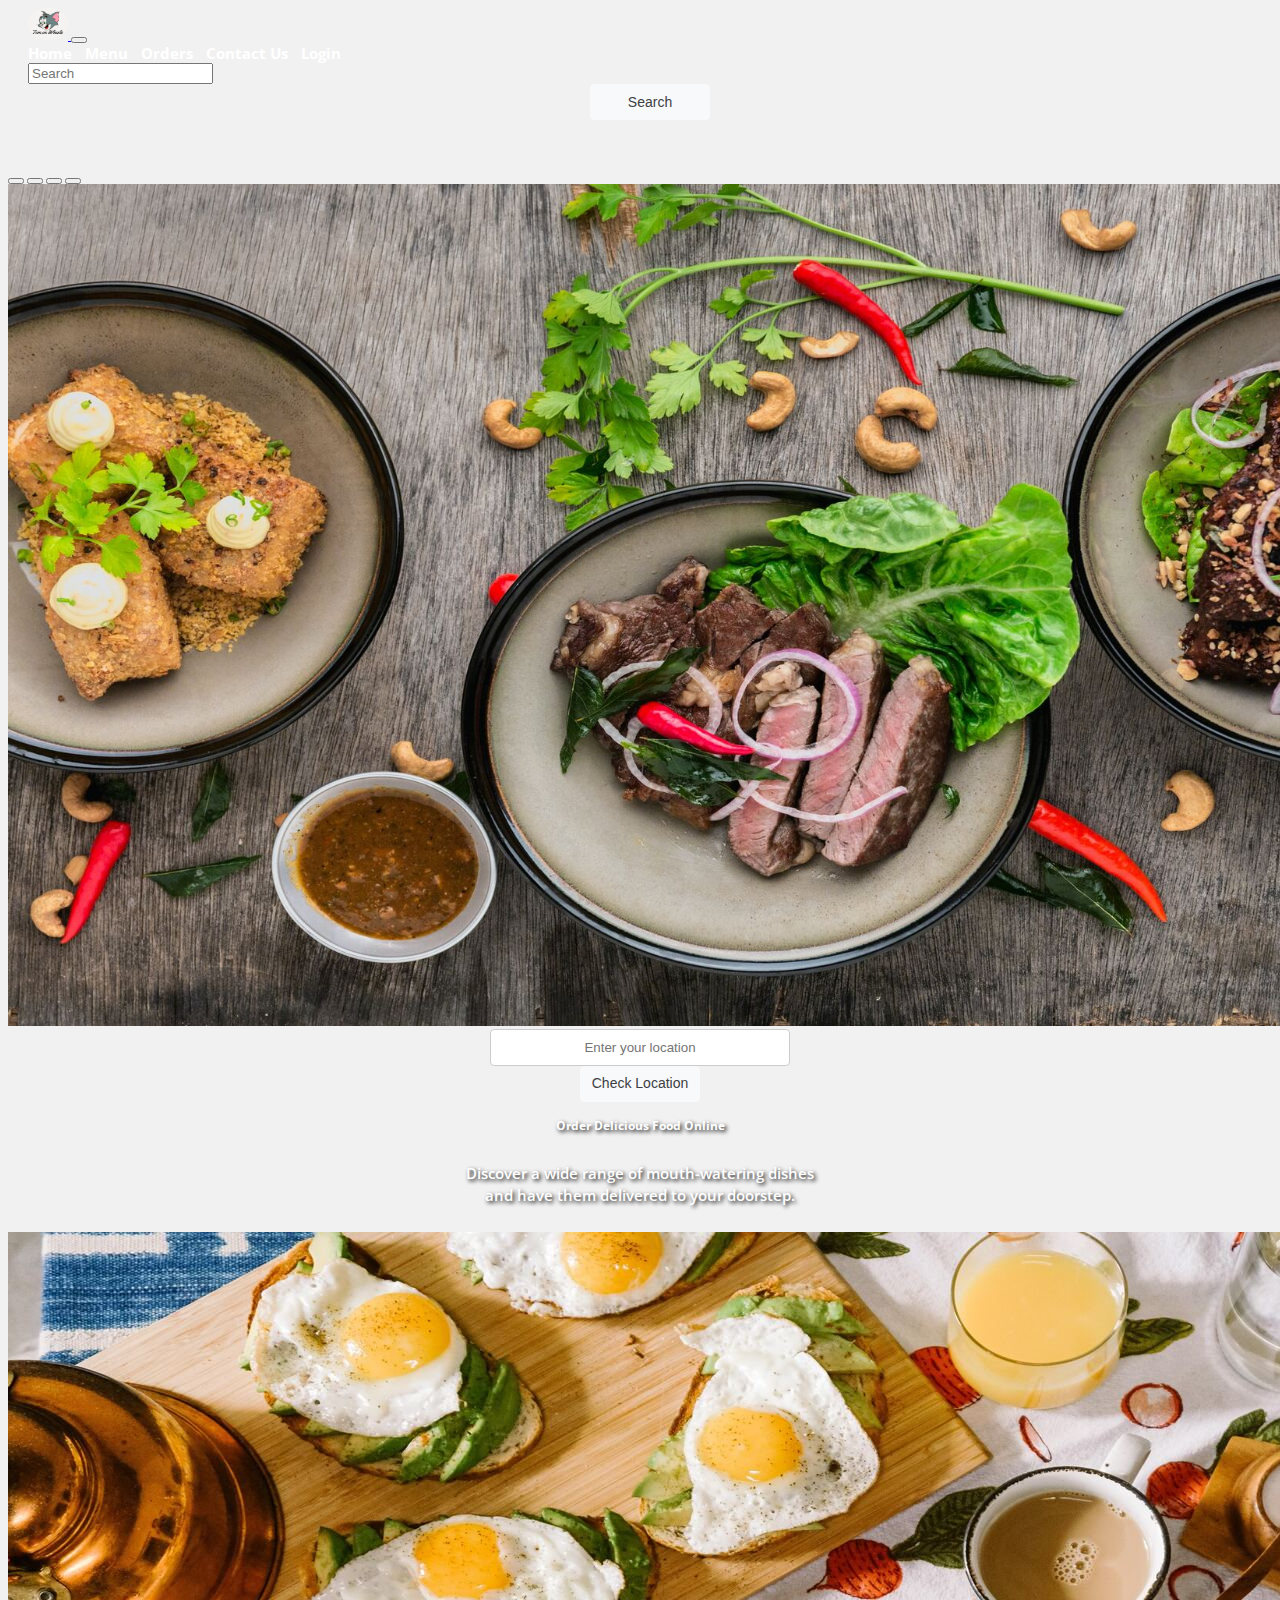
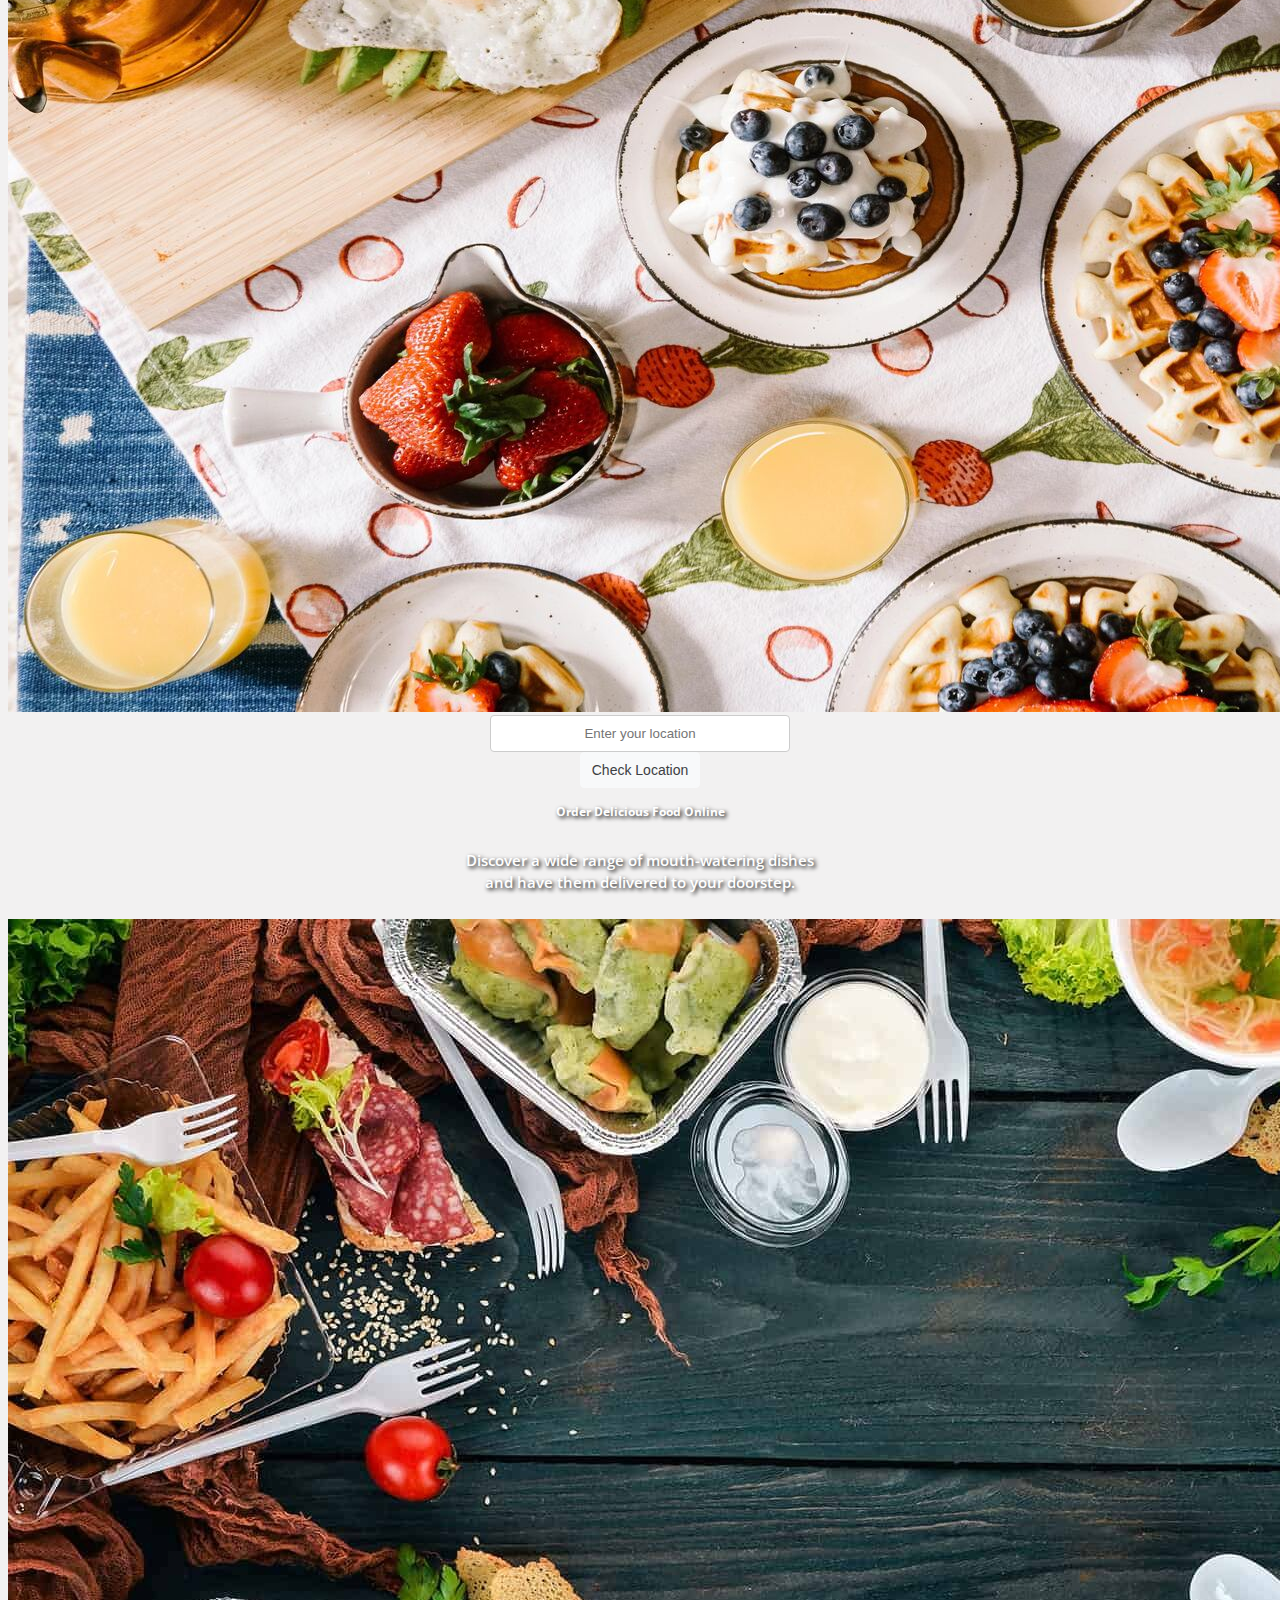
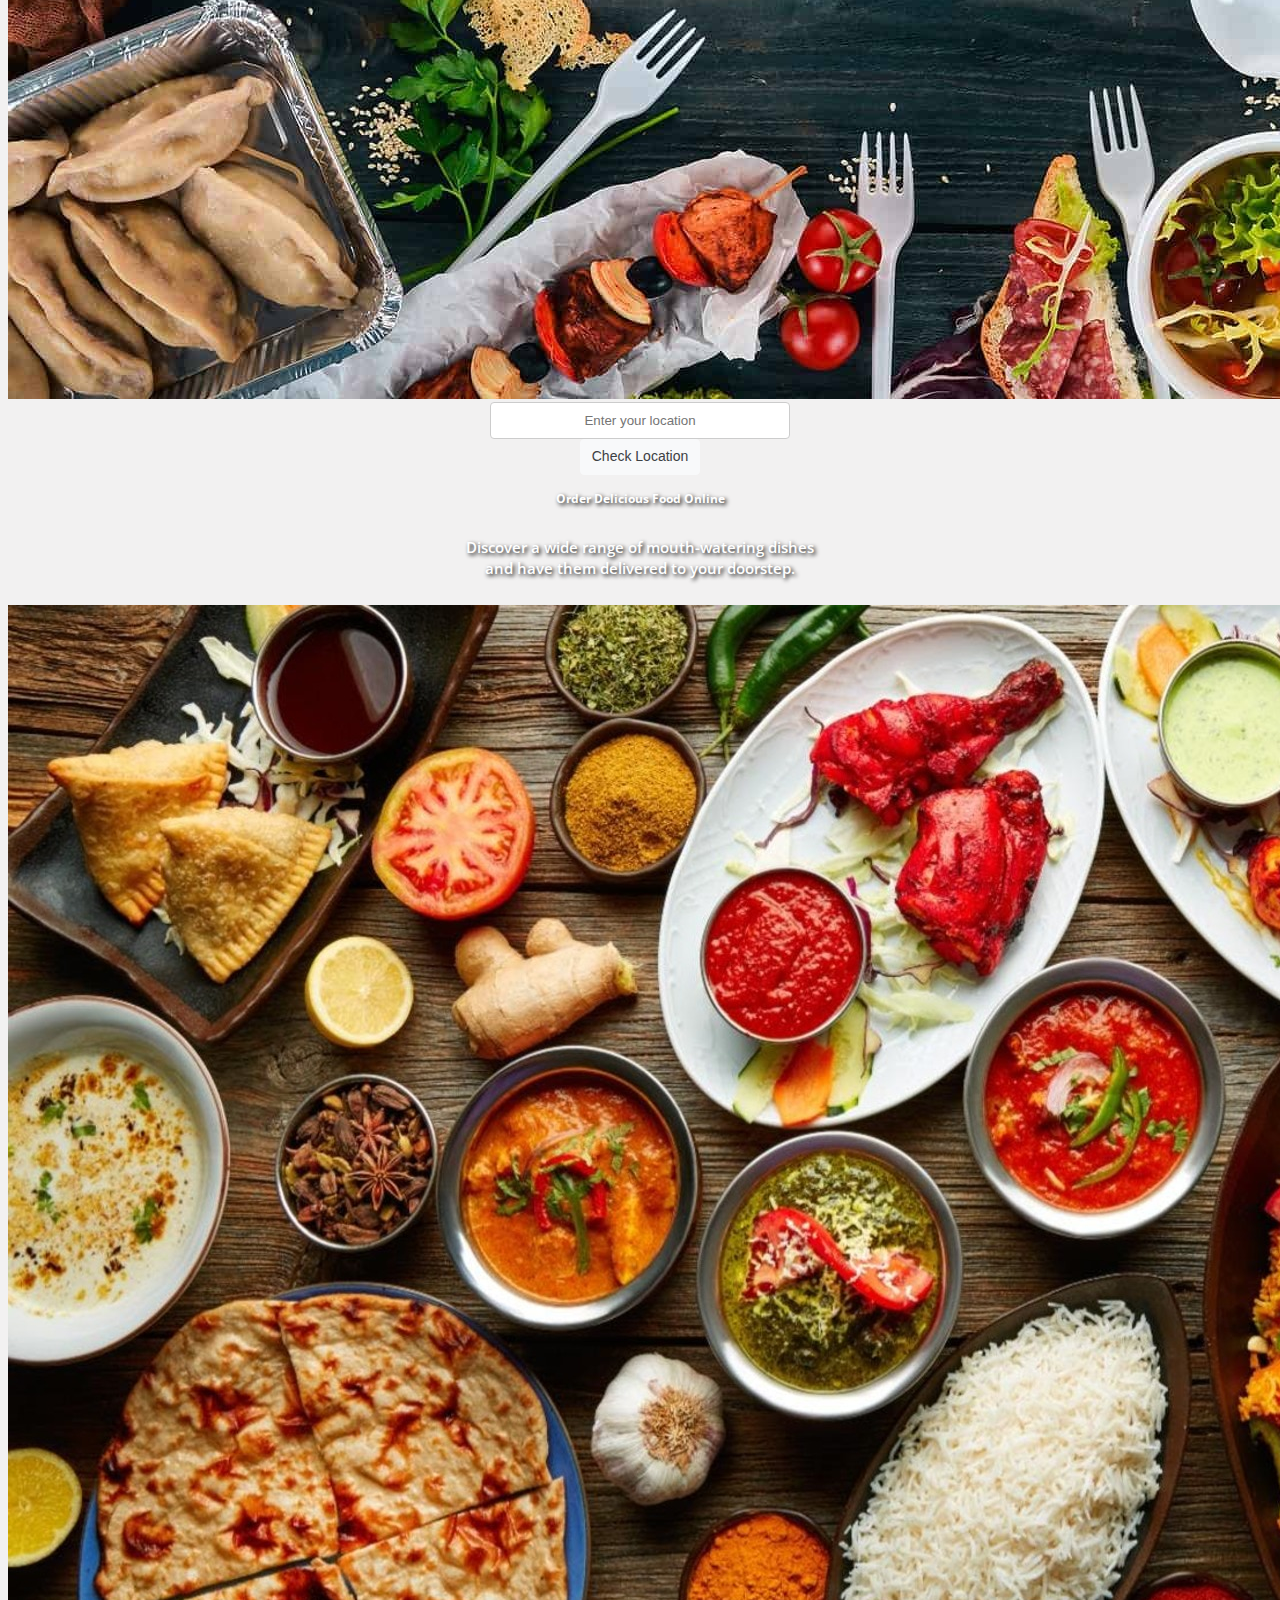
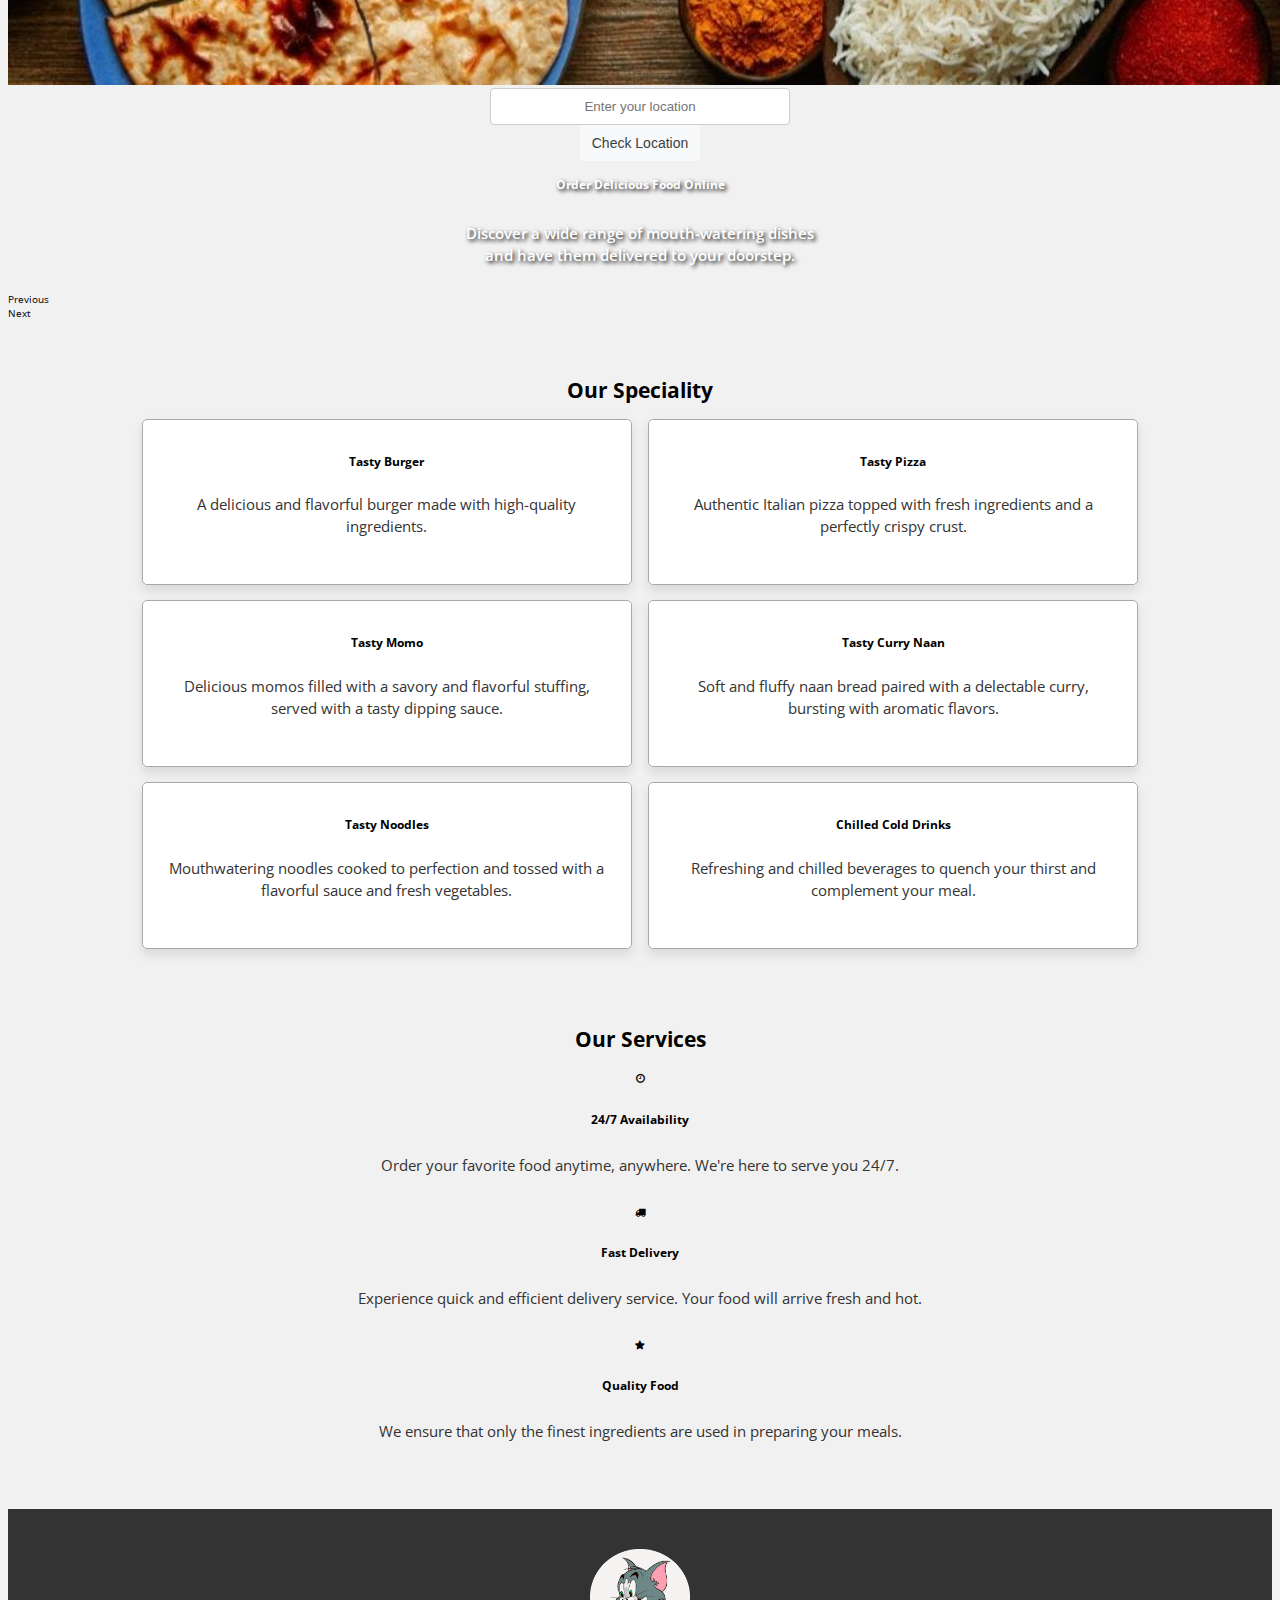
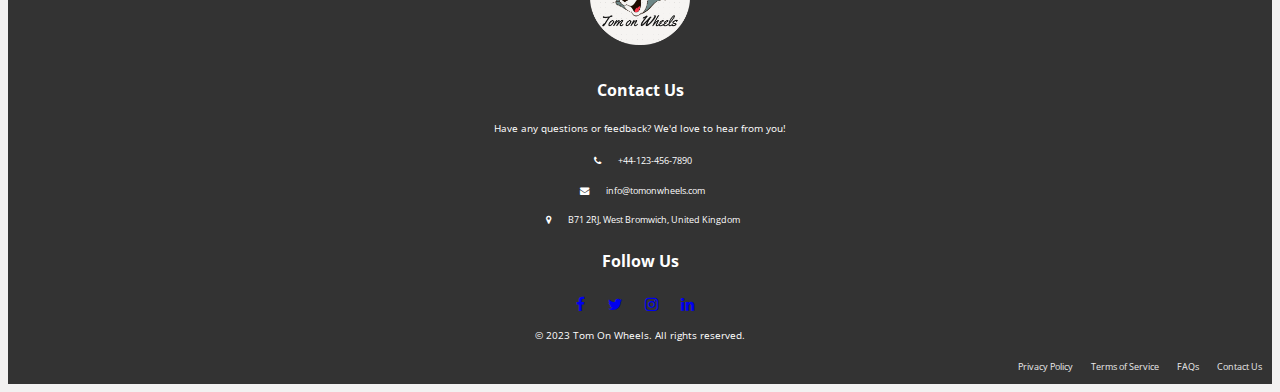
<file: index.html>
<!DOCTYPE html>
<html>
  <head>
    <title>Tom On Wheels - Home</title>
    <!-- Meta characters -->
    <meta name="Order Delicious Food Online" content="Order delicious food online and have it delivered to your doorstep. Discover a wide range of mouth-watering dishes.">
    <meta name="keywords" content="Tom On Wheels, food delivery, food at doorstep, restaurant, gathering, ordering, menu, orders, visiting, contact, login">
    <!-- Css, bootstrap and fonts imports -->
    <link rel="stylesheet" type="text/css" href="style.css" /> 
    <link href="https://cdn.jsdelivr.net/npm/bootstrap@5.3.0/dist/css/bootstrap.min.css" rel="stylesheet" integrity="sha384-9ndCyUaIbzAi2FUVXJi0CjmCapSmO7SnpJef0486qhLnuZ2cdeRhO02iuK6FUUVM" crossorigin="anonymous">
    <link rel="stylesheet" href="https://cdnjs.cloudflare.com/ajax/libs/font-awesome/5.15.3/css/all.min.css">
    <link rel="stylesheet" href="https://cdnjs.cloudflare.com/ajax/libs/font-awesome/4.7.0/css/font-awesome.min.css">
  </head>

  <body>
    <!-- Navbar container -->
    <nav class="navbar navbar-expand-lg navbar-dark bg-dark border-bottom border-bottom-dark fixed-top" data-bs-theme="dark">
      <div class="container">
        <a class="navbar-brand" href="index.html">
          <img src="images/logo.jpeg" alt="Logo" width="40" height="32" class="d-inline-block align-text-top">
        </a>
        <button class="navbar-toggler" type="button" data-bs-toggle="collapse" data-bs-target="#navbarNav" aria-controls="navbarNav" aria-expanded="false" aria-label="Toggle navigation">
          <span class="navbar-toggler-icon"></span>
        </button>
        <div class="collapse navbar-collapse" id="navbarNav">
          <ul class="navbar-nav">
            <li class="nav-item">
              <a class="nav-link" href="index.html">Home</a>
            </li>
            <li class="nav-item">
              <a class="nav-link" href="menu.html">Menu</a>
            </li>
            <li class="nav-item">
              <a class="nav-link" href="orders.html">Orders</a>
            </li>
            <li class="nav-item">
              <a class="nav-link" href="contact.html">Contact Us</a>
            </li>
            <li class="nav-item">
              <a class="nav-link" href="login.html">Login</a>
            </li>
          </ul>
          <form class="d-flex ms-auto" role="search">
            <input class="form-control me-2" type="search" placeholder="Search" aria-label="Search">
            <button class="btn btn-primary" type="submit">Search</button>
          </form>
        </div>
      </div>
    </nav>

    <div class="content">
      <!-- Homepage background banner content -->
      <div id="carouselExampleCaptions" class="carousel slide position-relative">
        <div class="carousel-indicators">
          <button type="button" data-bs-target="#carouselExampleCaptions" data-bs-slide-to="0" class="active" aria-current="true" aria-label="Slide 1"></button>
          <button type="button" data-bs-target="#carouselExampleCaptions" data-bs-slide-to="1" aria-label="Slide 2"></button>
          <button type="button" data-bs-target="#carouselExampleCaptions" data-bs-slide-to="2" aria-label="Slide 3"></button>
          <button type="button" data-bs-target="#carouselExampleCaptions" data-bs-slide-to="3" aria-label="Slide 4"></button>
        </div>
        <div class="carousel-inner">
          <div class="carousel-item active">
            <img src="images/banner5.jpg" class="d-block w-100 banner-image" alt="Food Delivery">
            <div class="carousel-caption d-none d-md-block">
              <input type="text" class="form-control mb-3" placeholder="Enter your location" />
              <button class="btn btn-primary">Check Location</button>
              <h3 class="header">Order Delicious Food Online</h5>
              <p class="attractive-text-center">Discover a wide range of mouth-watering dishes<br>and have them delivered to your doorstep.</p>
            </div>
          </div>
          <div class="carousel-item">
            <img src="images/banner6.jpg" class="d-block w-100" alt="Food Delivery">
            <div class="carousel-caption d-none d-md-block">
              <input type="text" class="form-control mb-3" placeholder="Enter your location" />
              <button class="btn btn-primary">Check Location</button>
              <h3 class="header">Order Delicious Food Online</h5>
              <p class="attractive-text-center">Discover a wide range of mouth-watering dishes<br>and have them delivered to your doorstep.</p>
            </div>
          </div>
          <div class="carousel-item">
            <img src="images/banner3.jpg" class="d-block w-100" alt="Food Delivery">
            <div class="carousel-caption d-none d-md-block">
              <input type="text" class="form-control mb-3" placeholder="Enter your location" />
              <button class="btn btn-primary">Check Location</button>
              <h3 class="header">Order Delicious Food Online</h5>
              <p class="attractive-text-center">Discover a wide range of mouth-watering dishes<br>and have them delivered to your doorstep.</p>
            </div>
          </div>
          <div class="carousel-item">
            <img src="images/banner4.jpg" class="d-block w-100" alt="Food Delivery">
            <div class="carousel-caption d-none d-md-block">
              <input type="text" class="form-control mb-3" placeholder="Enter your location" />
              <button class="btn btn-primary">Check Location</button>
              <h3 class="header">Order Delicious Food Online</h5>
              <p class="attractive-text-center">Discover a wide range of mouth-watering dishes<br>and have them delivered to your doorstep.</p>
            </div>
          </div>
        </div>
        <div class="carousel-control-prev" type="button" data-bs-target="#carouselExampleCaptions" data-bs-slide="prev">
          <span class="carousel-control-prev-icon" aria-hidden="true"></span>
          <span class="visually-hidden">Previous</span>
        </div>
        <div class="carousel-control-next" type="button" data-bs-target="#carouselExampleCaptions" data-bs-slide="next">
          <span class="carousel-control-next-icon" aria-hidden="true"></span>
          <span class="visually-hidden">Next</span>
        </div>
      </div>
    
      <div class="container">
        <!-- Our application speciality -->
        <section class="speciality-section" id="speciality">
          <h1 class="header"> Our Speciality</h1>
          <div class="box-container">
            <div class="box" onclick="menuPage()">
              <img class="image" src="images/tasty-burger.jpg" alt="burger">
              <div class="item">
                <h3 class="small-header">Tasty Burger</h3>
                <p class="attractive-text-center">A delicious and flavorful burger made with high-quality ingredients.</p>
              </div>
            </div>
            <div class="box" onclick="menuPage()">
              <img class="image" src="images/tasty-pizza.jpg" alt="pizza">
              <div class="item">
                <h3 class="small-header">Tasty Pizza</h3>
                <p class="attractive-text-center">Authentic Italian pizza topped with fresh ingredients and a perfectly crispy crust.</p>
              </div>
            </div>
            <div class="box" onclick="menuPage()">
            <img class="image" src="images/tasty-momo.jpg" alt="momo">
              <div class="item">
                <h3 class="small-header">Tasty Momo</h3>
                <p class="attractive-text-center">Delicious momos filled with a savory and flavorful stuffing, served with a tasty dipping sauce.</p>
              </div>
            </div>
            <div class="box" onclick="menuPage()">
              <img class="image" src="images/tasty-curry-naan.jpg" alt="curry naan">
              <div class="item">
                <h3 class="small-header">Tasty Curry Naan</h3>
                <p class="attractive-text-center">Soft and fluffy naan bread paired with a delectable curry, bursting with aromatic flavors.</p>
              </div>
            </div>
            <div class="box" onclick="menuPage()">
              <img class="image" src="images/tasty-noodles.jpg" alt="noodles">
              <div class="item">
                <h3 class="small-header">Tasty Noodles</h3>
                <p class="attractive-text-center">Mouthwatering noodles cooked to perfection and tossed with a flavorful sauce and fresh vegetables.</p>
              </div>
            </div>
            <div class="box" onclick="menuPage()">
              <img class="image" src="images/cold-drinks.jpg" alt="cold drinks">
              <div class="item">
                <h3 class="small-header">Chilled Cold Drinks</h3>
                <p class="attractive-text-center">Refreshing and chilled beverages to quench your thirst and complement your meal.</p>
              </div>
            </div>
          </div>
        </section>

        <!-- Special features of the store -->
        <section class="features-section mb-0">
        <h1 class="header"> Our Services</h1>
          <div class="row">
            <div class="col-md-4">
              <div class="feature">
                <i class="fa fa-clock"></i>
                <h3 class="small-header">24/7 Availability</h3>
                <p class="attractive-text-center">Order your favorite food anytime, anywhere. We're here to serve you 24/7.</p>
              </div>
            </div>
            <div class="col-md-4">
              <div class="feature">
                <i class="fa fa-truck"></i>
                <h3 class="small-header">Fast Delivery</h3>
                <p class="attractive-text-center">Experience quick and efficient delivery service. Your food will arrive fresh and hot.</p>
              </div>
            </div>
            <div class="col-md-4">
              <div class="feature">
                <i class="fa fa-star"></i>
                <h3 class="small-header">Quality Food</h3>
                <p class="attractive-text-center">We ensure that only the finest ingredients are used in preparing your meals.</p>
              </div>
            </div>
          </div>
        </section>
      </div>
    </div>

    <!-- Footer Container -->
    <footer class="footer">
      <div class="container">
        <div class="row">
          <div class="col-md-4">
            <img src="images/logo.jpeg" alt="Tom On Wheels Logo" width="120">
          </div>
          <div class="col-md-4">
          <h4>Contact Us</h4>
          <p>Have any questions or feedback? We'd love to hear from you!</p>
          <ul class="contact-info">
            <li><i class="fa fa-phone"></i> +44-123-456-7890</li>
            <li><i class="fa fa-envelope"></i> info@tomonwheels.com</li>
            <li><i class="fa fa-map-marker"></i> B71 2RJ, West Bromwich, United Kingdom</li>
          </ul>
        </div>
        <div class="col-md-4">
          <h4>Follow Us</h4>
          <ul class="social-media">
            <li><a href="#"><i class="fa fa-facebook"></i></a></li>
            <li><a href="#"><i class="fa fa-twitter"></i></a></li>
            <li><a href="#"><i class="fa fa-instagram"></i></a></li>
            <li><a href="#"><i class="fa fa-linkedin"></i></a></li>
          </ul>
        </div>
      </div>
      <div class="row">
        <div class="col-md-4">
          <p>&copy; 2023 Tom On Wheels. All rights reserved.</p>
        </div>
        <div class="col-md-4">
        </div>
        <div class="col-md-4">
          <ul class="footer-links">
            <li><a href="#">Privacy Policy</a></li>
            <li><a href="#">Terms of Service</a></li>
            <li><a href="#">FAQs</a></li>
            <li><a href="contact.html">Contact Us</a></li>
          </ul>
        </div>
      </div>
    </footer>

    <script src="script.js"></script>
    <script src="https://cdn.jsdelivr.net/npm/@popperjs/core@2.11.8/dist/umd/popper.min.js" integrity="sha384-I7E8VVD/ismYTF4hNIPjVp/Zjvgyol6VFvRkX/vR+Vc4jQkC+hVqc2pM8ODewa9r" crossorigin="anonymous"></script>
    <script src="https://cdn.jsdelivr.net/npm/bootstrap@5.3.0/dist/js/bootstrap.min.js" integrity="sha384-fbbOQedDUMZZ5KreZpsbe1LCZPVmfTnH7ois6mU1QK+m14rQ1l2bGBq41eYeM/fS" crossorigin="anonymous"></script>
  </body>
</html>
</file>
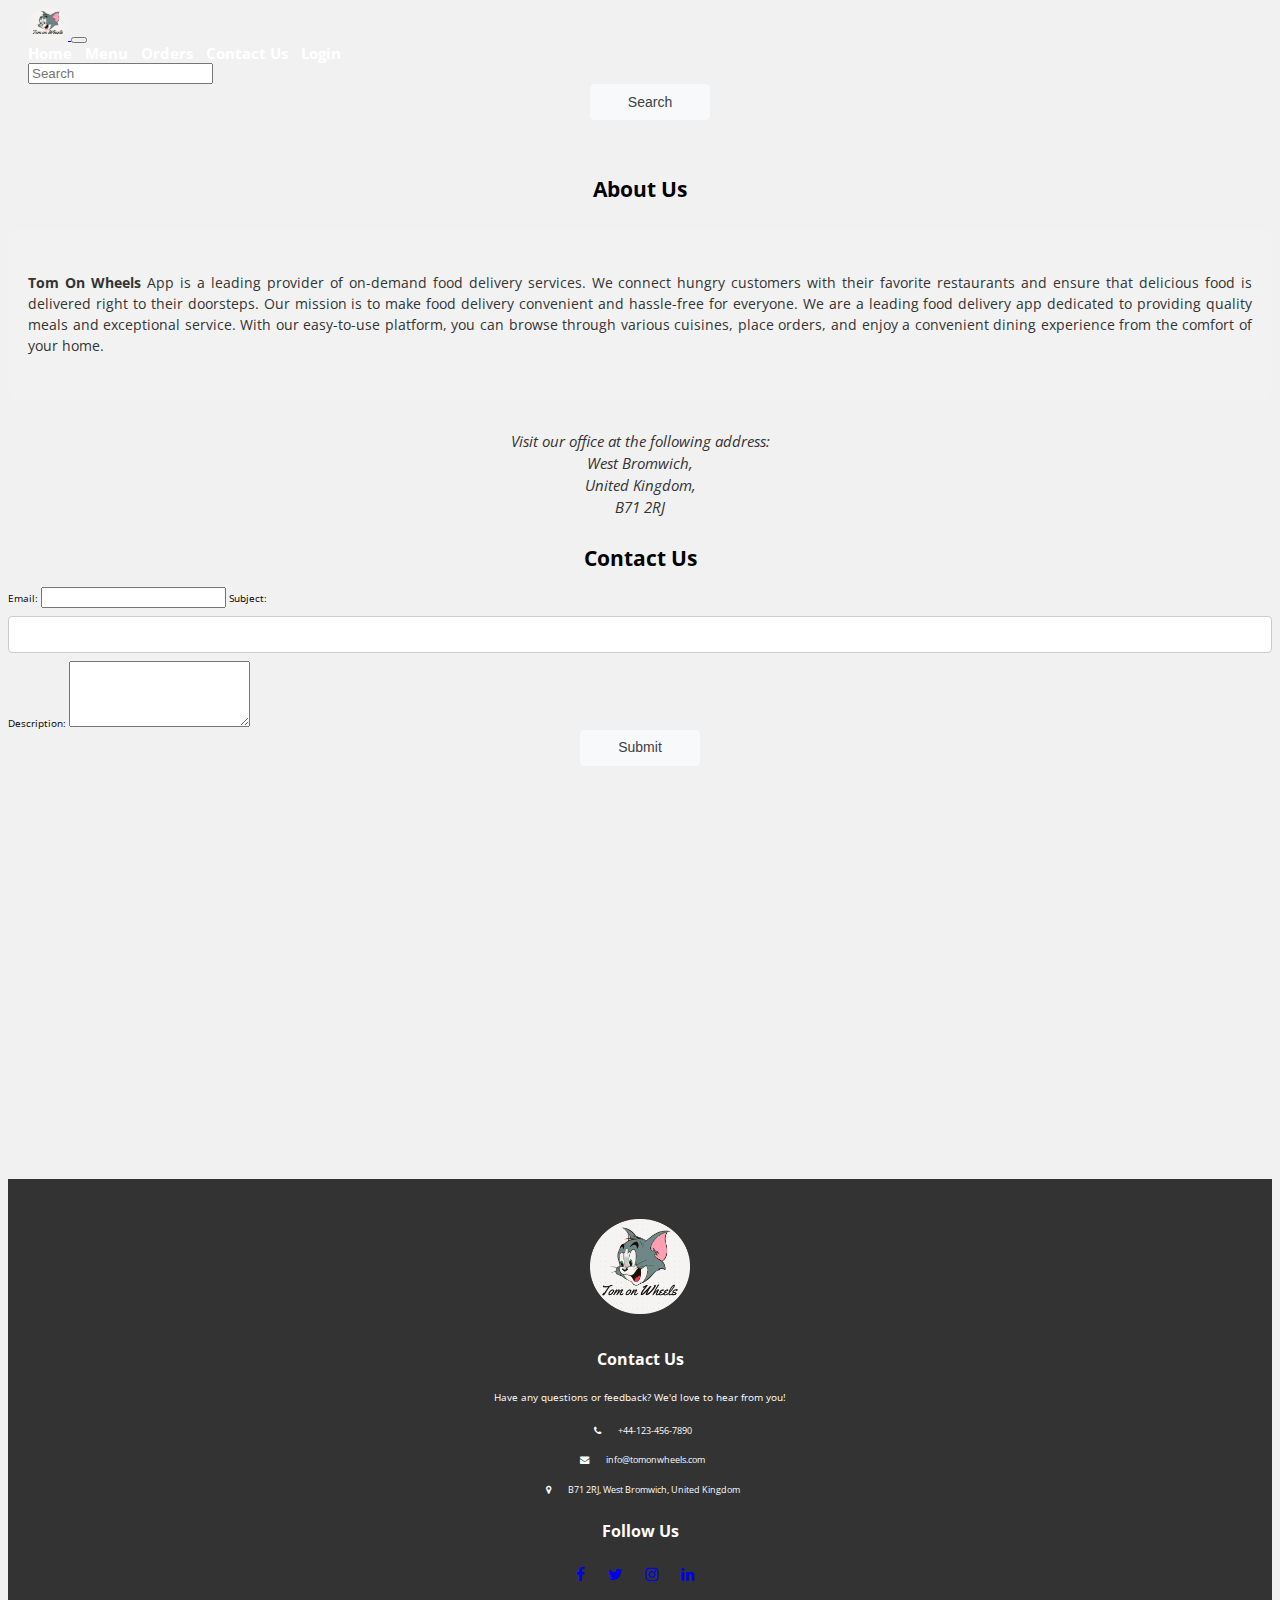
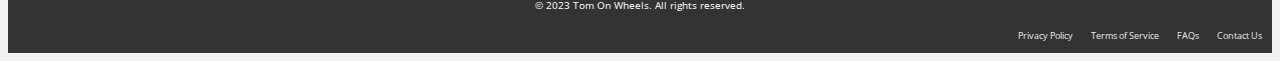
<file: contact.html>
<!DOCTYPE html>
<html>
  <head>
    <title>Tom On Wheels - Contact</title>
    <!-- Css, bootstrap and fonts imports -->
    <link rel="stylesheet" type="text/css" href="style.css" /> 
    <link href="https://cdn.jsdelivr.net/npm/bootstrap@5.3.0/dist/css/bootstrap.min.css" rel="stylesheet" integrity="sha384-9ndCyUaIbzAi2FUVXJi0CjmCapSmO7SnpJef0486qhLnuZ2cdeRhO02iuK6FUUVM" crossorigin="anonymous">
    <link href="https://api.mapbox.com/mapbox-gl-js/v2.6.1/mapbox-gl.css" rel="stylesheet" />
    <link rel="stylesheet" href="https://cdnjs.cloudflare.com/ajax/libs/font-awesome/4.7.0/css/font-awesome.min.css">
  </head>
  <body>
    <!-- Navbar container -->
    <nav class="navbar navbar-expand-lg bg-dark navbar-dark border-bottom border-bottom-dark fixed-top" data-bs-theme="dark">
      <div class="container">
        <a class="navbar-brand" href="index.html">
          <img src="images/logo.jpeg" alt="Logo" width="40" height="32" class="d-inline-block align-text-top">
        </a>
        <button class="navbar-toggler" type="button" data-bs-toggle="collapse" data-bs-target="#navbarNav" aria-controls="navbarNav" aria-expanded="false" aria-label="Toggle navigation">
          <span class="navbar-toggler-icon"></span>
        </button>
        <div class="collapse navbar-collapse" id="navbarNav">
          <ul class="navbar-nav">
            <li class="nav-item">
              <a class="nav-link" href="index.html">Home</a>
            </li>
            <li class="nav-item">
              <a class="nav-link" href="menu.html">Menu</a>
            </li>
            <li class="nav-item">
              <a class="nav-link" href="orders.html">Orders</a>
            </li>
            <li class="nav-item">
              <a class="nav-link" href="contact.html">Contact Us</a>
            </li>
            <li class="nav-item">
              <a class="nav-link" href="login.html">Login</a>
            </li>
          </ul>
          <form class="d-flex ms-auto" role="search">
            <input class="form-control me-2" type="search" placeholder="Search" aria-label="Search">
            <button class="btn btn-primary" type="submit">Search</button>
          </form>
        </div>
      </div>
    </nav>

    <div class="content">
      <div class="container">
        <div class="row">
          <div class="col-md-6">
            <!-- About us -->
            <h1 class="header">About Us</h1>
            <div class="attractive-layout">
              <p class="attractive-text-justify">
                <b>Tom On Wheels</b> App is a leading provider of on-demand food delivery services. We connect hungry customers with their favorite restaurants and ensure that delicious food is delivered right to their doorsteps. Our mission is to make food delivery convenient and hassle-free for everyone.
                We are a leading food delivery app dedicated to providing quality meals and exceptional service. With our easy-to-use platform, you can browse through various cuisines, place orders, and enjoy a convenient dining experience from the comfort of your home.
              </p>
            </div>
            <div class="address">
              <address class="attractive-text-center">
                Visit our office at the following address:<br>
                West Bromwich,<br>
                United Kingdom, <br>
                B71 2RJ
              </address>
            </div>
          </div>
          <div class="col-md-6">
            <div class="contact-form">
              <!-- Contact Us -->
              <h1 class="header">Contact Us</h1>
              <form action="" method="POST">
                  <label for="email" class="form-label">Email:</label>
                  <input type="email" id="email" name="email" class="form-control" required>

                  <label for="subject" class="form-label">Subject:</label>
                  <input type="text" id="subject" name="subject" class="form-control" required>
                
                  <label for="description" class="form-label">Description:</label>
                  <textarea id="description" name="description" class="form-control" rows="4" required></textarea>
                <button type="submit" class="btn">Submit</button>
              </form>
            </div>
          </div>
        </div>
      </div>
      <!-- Map location -->
      <div class="container">
        <div id="map"></div>
      </div>
    </div>
    
    <!-- Footer container -->
    <footer class="footer">
      <div class="container">
        <div class="row">
          <div class="col-md-4">
            <img src="images/logo.jpeg" alt="Tom On Wheels Logo" width="120">
          </div>
          <div class="col-md-4">
            <h4>Contact Us</h4>
            <p>Have any questions or feedback? We'd love to hear from you!</p>
            <ul class="contact-info">
              <li><i class="fa fa-phone"></i> +44-123-456-7890</li>
              <li><i class="fa fa-envelope"></i> info@tomonwheels.com</li>
              <li><i class="fa fa-map-marker"></i> B71 2RJ, West Bromwich, United Kingdom</li>
            </ul>
          </div>
          <div class="col-md-4">
            <h4>Follow Us</h4>
            <ul class="social-media">
              <li><a href="#"><i class="fa fa-facebook"></i></a></li>
              <li><a href="#"><i class="fa fa-twitter"></i></a></li>
              <li><a href="#"><i class="fa fa-instagram"></i></a></li>
              <li><a href="#"><i class="fa fa-linkedin"></i></a></li>
            </ul>
          </div>
        </div>
        <div class="row">
          <div class="col-md-4">
            <p>&copy; 2023 Tom On Wheels. All rights reserved.</p>
          </div>
          <div class="col-md-4">
          </div>
          <div class="col-md-4">        
            <ul class="footer-links">
              <li><a href="#">Privacy Policy</a></li>
              <li><a href="#">Terms of Service</a></li>
              <li><a href="#">FAQs</a></li>
              <li><a href="contact.html">Contact Us</a></li>
            </ul>
          </div>
        </div>
      </div>
    </footer>
    
    <script src="script.js"></script>
    <script src="https://cdn.jsdelivr.net/npm/@popperjs/core@2.11.8/dist/umd/popper.min.js" integrity="sha384-I7E8VVD/ismYTF4hNIPjVp/Zjvgyol6VFvRkX/vR+Vc4jQkC+hVqc2pM8ODewa9r" crossorigin="anonymous"></script>
    <script src="https://cdn.jsdelivr.net/npm/bootstrap@5.3.0/dist/js/bootstrap.min.js" integrity="sha384-fbbOQedDUMZZ5KreZpsbe1LCZPVmfTnH7ois6mU1QK+m14rQ1l2bGBq41eYeM/fS" crossorigin="anonymous"></script>
    <script src="https://api.mapbox.com/mapbox-gl-js/v2.6.1/mapbox-gl.js"></script>
    <!-- Load map function called -->
    <script>
      loadMap();
    </script>
  </body>
</html>
</file>
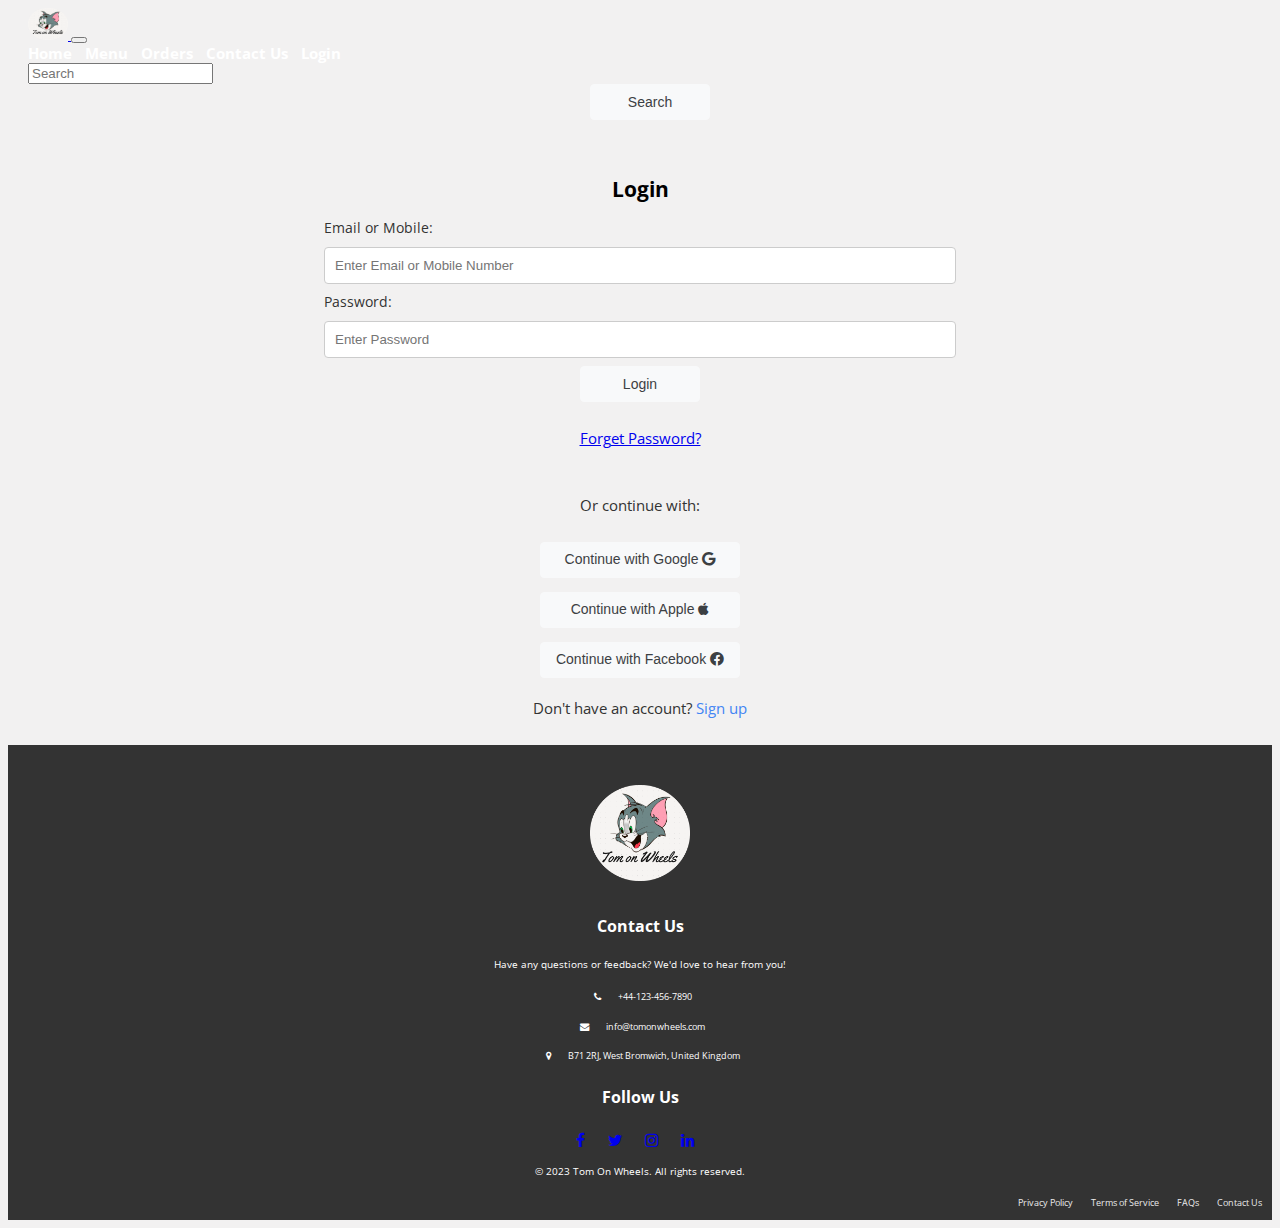
<file: login.html>
<!DOCTYPE html>
<html>
  <head>
    <title>Tom On Wheels - Login</title>
    <!-- Css, bootstrap and fonts imports -->
    <link rel="stylesheet" type="text/css" href="style.css" /> 
    <link href="https://cdn.jsdelivr.net/npm/bootstrap@5.3.0/dist/css/bootstrap.min.css" rel="stylesheet" integrity="sha384-9ndCyUaIbzAi2FUVXJi0CjmCapSmO7SnpJef0486qhLnuZ2cdeRhO02iuK6FUUVM" crossorigin="anonymous">
    <link rel="stylesheet" href="https://cdnjs.cloudflare.com/ajax/libs/font-awesome/5.15.3/css/all.min.css" />
    <link rel="stylesheet" href="https://cdnjs.cloudflare.com/ajax/libs/font-awesome/4.7.0/css/font-awesome.min.css">
  </head>
  <body>
    <!-- Navbar Container -->
    <nav class="navbar navbar-expand-lg navbar-dark bg-dark border-bottom border-bottom-dark fixed-top" data-bs-theme="dark">
      <div class="container">
        <a class="navbar-brand" href="index.html">
          <img src="images/logo.jpeg" alt="Logo" width="40" height="32" class="d-inline-block align-text-top">
        </a>
        <button class="navbar-toggler" type="button" data-bs-toggle="collapse" data-bs-target="#navbarNav" aria-controls="navbarNav" aria-expanded="false" aria-label="Toggle navigation">
          <span class="navbar-toggler-icon"></span>
        </button>
        <div class="collapse navbar-collapse" id="navbarNav">
          <ul class="navbar-nav">
            <li class="nav-item">
              <a class="nav-link" href="index.html">Home</a>
            </li>
            <li class="nav-item">
              <a class="nav-link" href="menu.html">Menu</a>
            </li>
            <li class="nav-item">
              <a class="nav-link" href="orders.html">Orders</a>
            </li>
            <li class="nav-item">
              <a class="nav-link" href="contact.html">Contact Us</a>
            </li>
            <li class="nav-item">
              <a class="nav-link" href="login.html">Login</a>
            </li>
          </ul>
          <form class="d-flex ms-auto" role="search">
            <input class="form-control me-2" type="search" placeholder="Search" aria-label="Search">
            <button class="btn btn-primary" type="submit">Search</button>
          </form>
        </div>
      </div>
    </nav>

    <div class="content">
      <div class="container">
        <!-- Login container -->
        <h1 class="header">Login</h1>
        <div class="form-container">
          <form action="" class="login-form" method="POST" onsubmit="return validateLogin()">
            <label for="username" class="label-text">Email or Mobile:</label>
            <input type="text" id="username" placeholder="Enter Email or Mobile Number" name="Email or Mobile" required>
            
            <label for="password" class="label-text">Password:</label>
            <input type="password" id="password" placeholder="Enter Password" name="password" required>
            
            <button class="btn btn-primary" type="submit" onclick="">Login</button>
            <span class="forget-password attractive-text-center"><a href="#">Forget Password?</a></span>
          </form>
        </div>
    
        <!-- Continue with social sites for easy login -->
        <div class="social-login">
          <p class="attractive-text-center">Or continue with:</p>
          
          <button type="button" class="btn btn-primary social-btn">
            Continue with Google <i class="fab fa-google"></i>
          </button>
          <br/>

          <button type="button" class="btn btn-primary social-btn">
            Continue with Apple <i class="fab fa-apple"></i>
          </button>
          <br/>
          
          <button type = "button" class = "btn btn-primary social-btn">
            Continue with Facebook <i class = "fab fa-facebook"></i>
          </button>
        </div>
        <p class="signup-link attractive-text-center mb-0">Don't have an account? <a href="#" onclick="showSignup()">Sign up</a></p>
       
      </div>

      <!-- Signup form displayed after clicking signup link -->
      <div class="signup-container" id="signupContainer">
        <div class="signup-form">
          <h1 class="header">Sign Up</h1>
          <form action="" method="POST" onsubmit="return validateSignupForm()">
            <label for="signup-name" class="label-text">Name:</label>
            <input type="text" id="signup-name" name="signup-name" required>

            <label for="signup-email" class="label-text">Email Address:</label>
            <input type="email" id="signup-email" name="signup-email" required>

            <label for="signup-mobile" class="label-text">Mobile Number:</label>
            <div class="input-group">
              <select id="country-code" name="country-code">
                <option value="+44">+44</option>
                <option value="+1">+1</option>
              </select>
              <input type="tel" id="signup-mobile" name="signup-mobile" required>
            </div>

            <label for="signup-username" class="label-text">Username:</label>
            <input type="text" id="signup-username" name="signup-username" required>
            
            <label for="signup-password" class="label-text">Password:</label>
            <input type="password" id="signup-password" name="signup-password" required>

            <label for="signup-confirm-password" class="label-text">Confirm Password:</label>
            <input type="password" id="signup-confirm-password" name="signup-confirm-password" required>

            <label for="signup-address" class="label-text">Address:</label>
            <textarea id="signup-address" name="signup-address" rows="2" required></textarea>

            <label for="signup-postcode" class="label-text">Postcode:</label>
            <input type="text" id="signup-postcode" name="signup-postcode" required>
            
            <button class="btn btn-primary" type="submit" onclick="">Sign Up</button>
            </form>
            <p class="signup-link attractive-text-center">Already have an account? <a href="#" onclick="hideSignup()">Log in</a></p>
            <button type="button" class="btn cancel-btn" onclick="hideSignup()">Cancel</button>
          </form>
        </div>
      </div>
    </div>

    <!-- Footer Container -->
    <footer class="footer">
      <div class="container">
        <div class="row">
          <div class="col-md-4">
            <img src="images/logo.jpeg" alt="Tom On Wheels Logo" width="120">
          </div>
          <div class="col-md-4">
          <h4>Contact Us</h4>
          <p>Have any questions or feedback? We'd love to hear from you!</p>
          <ul class="contact-info">
            <li><i class="fa fa-phone"></i> +44-123-456-7890</li>
            <li><i class="fa fa-envelope"></i> info@tomonwheels.com</li>
            <li><i class="fa fa-map-marker"></i> B71 2RJ, West Bromwich, United Kingdom</li>
          </ul>
        </div>
        <div class="col-md-4">
          <h4>Follow Us</h4>
          <ul class="social-media">
            <li><a href="#"><i class="fa fa-facebook"></i></a></li>
            <li><a href="#"><i class="fa fa-twitter"></i></a></li>
            <li><a href="#"><i class="fa fa-instagram"></i></a></li>
            <li><a href="#"><i class="fa fa-linkedin"></i></a></li>
          </ul>
        </div>
      </div>
      <div class="row">
        <div class="col-md-4">
          <p>&copy; 2023 Tom On Wheels. All rights reserved.</p>
        </div>
        <div class="col-md-4">
        </div>
        <div class="col-md-4">
          <ul class="footer-links">
            <li><a href="#">Privacy Policy</a></li>
            <li><a href="#">Terms of Service</a></li>
            <li><a href="#">FAQs</a></li>
            <li><a href="contact.html">Contact Us</a></li>
          </ul>
        </div>
      </div>
    </footer>

    <script src="script.js"></script>
    <script src="https://cdn.jsdelivr.net/npm/@popperjs/core@2.11.8/dist/umd/popper.min.js" integrity="sha384-I7E8VVD/ismYTF4hNIPjVp/Zjvgyol6VFvRkX/vR+Vc4jQkC+hVqc2pM8ODewa9r" crossorigin="anonymous"></script>
    <script src="https://cdn.jsdelivr.net/npm/bootstrap@5.3.0/dist/js/bootstrap.min.js" integrity="sha384-fbbOQedDUMZZ5KreZpsbe1LCZPVmfTnH7ois6mU1QK+m14rQ1l2bGBq41eYeM/fS" crossorigin="anonymous"></script>

  </body>
</html>
</file>
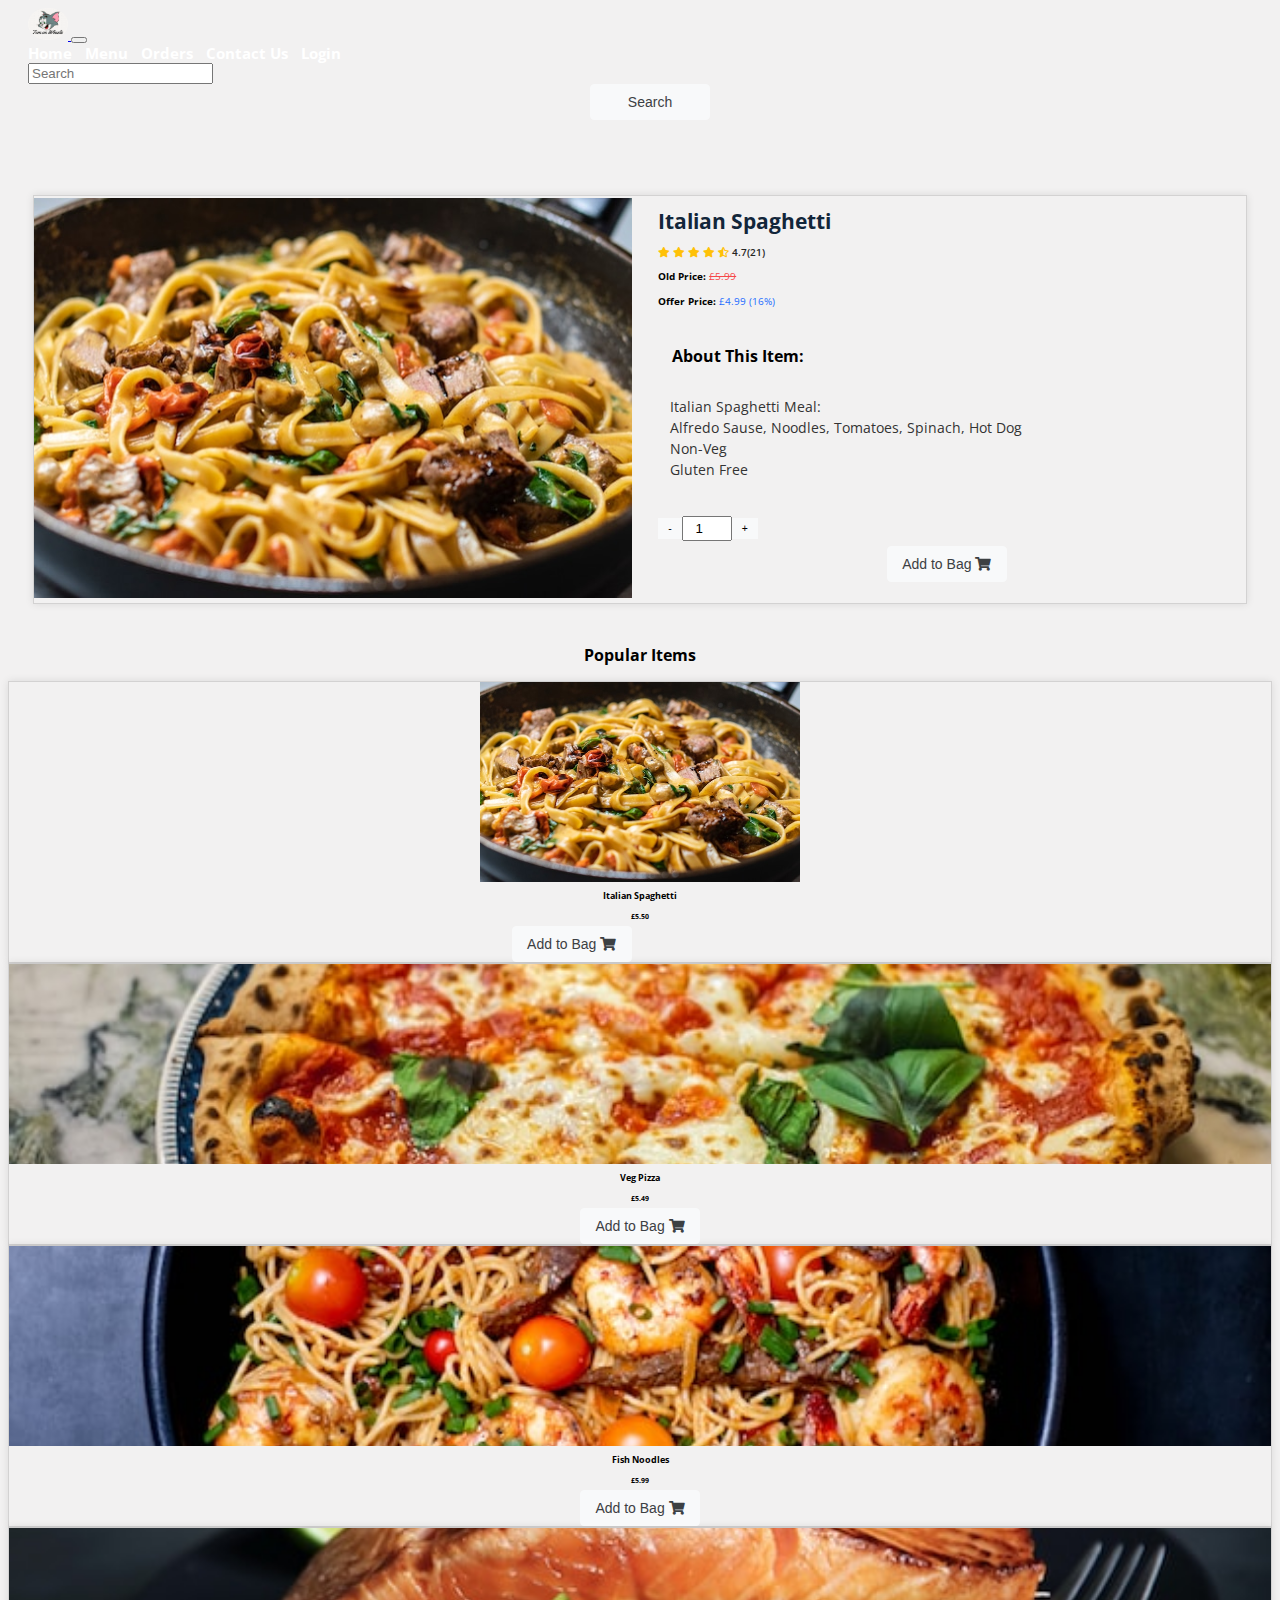
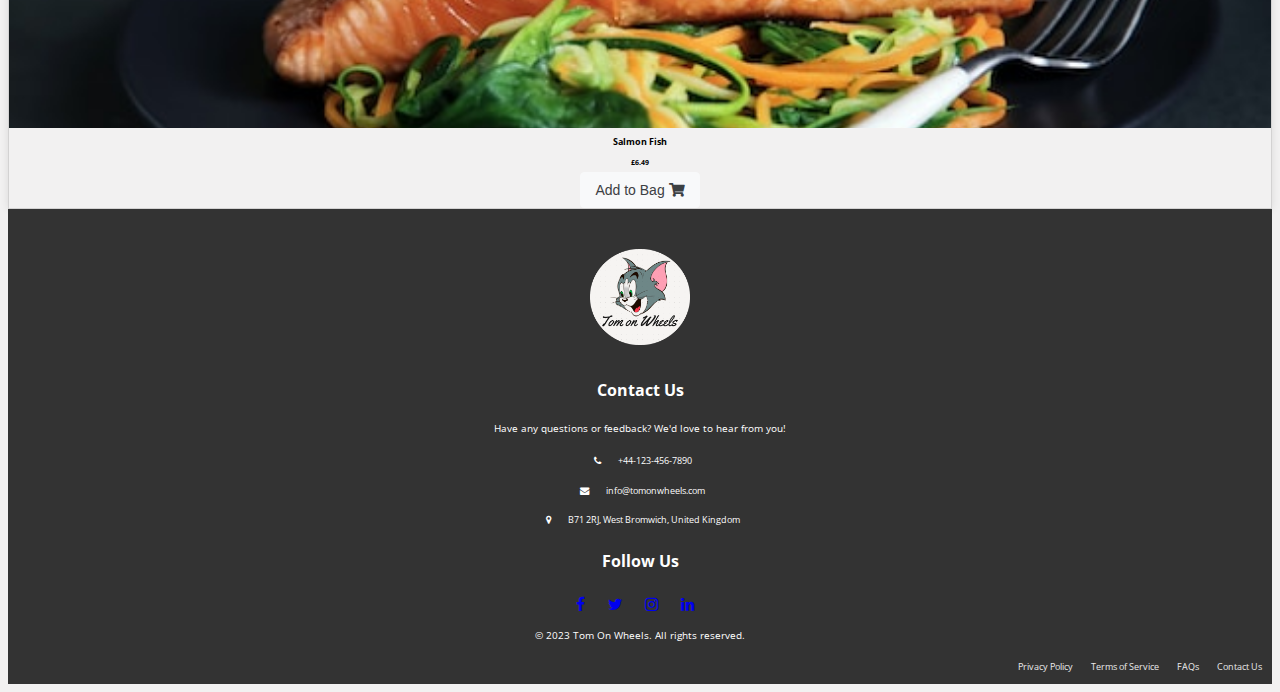
<file: menu-detail.html>
<!DOCTYPE html>
<html lang="en">
  <head>
    <meta charset="UTF-8">
    <meta name="viewport" content="width=device-width, initial-scale=1.0">
    <title>Tom On Wheels - Menu</title>
    <!-- Css, bootstrap and fonts imports -->
    <link rel="stylesheet" type="text/css" href="style.css" /> 
    <link href="https://cdn.jsdelivr.net/npm/bootstrap@5.3.0/dist/css/bootstrap.min.css" rel="stylesheet" integrity="sha384-9ndCyUaIbzAi2FUVXJi0CjmCapSmO7SnpJef0486qhLnuZ2cdeRhO02iuK6FUUVM" crossorigin="anonymous">
    <link rel="stylesheet" href="https://cdnjs.cloudflare.com/ajax/libs/font-awesome/4.7.0/css/font-awesome.min.css">
    <link rel="stylesheet" href="https://cdnjs.cloudflare.com/ajax/libs/OwlCarousel2/2.3.4/assets/owl.carousel.min.css">
    <link rel="stylesheet" href="https://cdnjs.cloudflare.com/ajax/libs/OwlCarousel2/2.3.4/assets/owl.theme.default.min.css">
    <link href="https://maxcdn.bootstrapcdn.com/font-awesome/4.3.0/css/font-awesome.min.css" rel="stylesheet" />
    <!-- CSS unique to this page that cannot be mixed up -->
    <style>
      @media screen and (min-width: 992px){
        .product-detail .card{
            display: grid;
            grid-template-columns: repeat(2, 1fr);
            grid-gap: 1.5rem;
        }
        .product-imgs{
            display: flex;
            flex-direction: column;
            justify-content: center;
        }
        .product-content{
            padding-top: 0;
        }
      }
    </style>
  </head>
  <body>
    <!-- Navbar Container -->
    <nav class="navbar navbar-expand-lg navbar-dark bg-dark border-bottom border-bottom-dark fixed-top" data-bs-theme="dark">
      <div class="container">
        <a class="navbar-brand" href="index.html">
          <img src="images/logo.jpeg" alt="Logo" width="40" height="32" class="d-inline-block align-text-top">
        </a>
        <button class="navbar-toggler" type="button" data-bs-toggle="collapse" data-bs-target="#navbarNav" aria-controls="navbarNav" aria-expanded="false" aria-label="Toggle navigation">
          <span class="navbar-toggler-icon"></span>
        </button>
        <div class="collapse navbar-collapse" id="navbarNav">
          <ul class="navbar-nav">
            <li class="nav-item">
              <a class="nav-link" href="index.html">Home</a>
            </li>
            <li class="nav-item">
              <a class="nav-link" href="menu.html">Menu</a>
            </li>
            <li class="nav-item">
              <a class="nav-link" href="orders.html">Orders</a>
            </li>
            <li class="nav-item">
              <a class="nav-link" href="contact.html">Contact Us</a>
            </li>
            <li class="nav-item">
              <a class="nav-link" href="login.html">Login</a>
            </li>
          </ul>
          <form class="d-flex ms-auto" role="search">
            <input class="form-control me-2" type="search" placeholder="Search" aria-label="Search">
            <button class="btn btn-primary" type="submit">Search</button>
          </form>
        </div>
      </div>
    </nav>

    <div class="content">
      <div class="container">
        <!-- Product detail container -->
        <div class = "product-detail">
          <div class = "card">
            <div class = "product-imgs">
              <div class = "img-display">
                <img src = "images/italian-spaghetti.jpg" alt = "italian-spaghetti">
              </div>
            </div>
            <div class = "product-content">
              <h2 class = "title-header">Italian Spaghetti</h2>
              <div class = "product-rating">
                <i class = "fas fa-star"></i>
                <i class = "fas fa-star"></i>
                <i class = "fas fa-star"></i>
                <i class = "fas fa-star"></i>
                <i class = "fas fa-star-half-alt"></i>
                <span>4.7(21)</span>
              </div>
              <div class = "product-price">
                <p class = "last-price">Old Price: <span>£5.99</span></p>
                <p class = "new-price">Offer Price: <span>£4.99 (16%)</span></p>
              </div>
              <div class = "product-detail">
                <h2 class="header">About This Item: </h2>
                <p class="attractive-text-justify">Italian Spaghetti Meal: <br/>
                  Alfredo Sause, Noodles, Tomatoes, Spinach, Hot Dog <br/>
                  Non-Veg<br/>
                  Gluten Free
                </p>
              </div>
              <div class="item-quantity">
                <button class="minus-btn">-</button>
                <input type="number" value="1" min="1" />
                <button class="plus-btn">+</button>
              </div>
              <button type = "button" class = "btn btn-primary">
                Add to Bag <i class = "fas fa-shopping-cart"></i>
              </button>
            </div>
          </div>
        </div>
      </div>
        
      <div class="container">
        <div class="row">
          <div class="col-lg-12 col-12">
            <!-- Some more popular items -->
            <h2 class="header">Popular Items</h2>
            <div class="row">
              <div class="col-md-3 col-12">
                <div class="card m-3 border">
                  <div class="card-body">
                    <div class="cardimage" >
                      <a href="menu-detail.html" style="object-fit: cover;">
                        <img src="images/italian-spaghetti.jpg" class="" alt="...">
                      </a>
                      <h5 class="card-title header">Italian Spaghetti</h5>
                      <h6 class="card-title header">£5.50</h6>
                      <button class="btn btn-primary add-to-bag">Add to Bag <i class="fas fa-shopping-cart"></i></button>
                    </div>
                  </div>
                </div>
              </div>
              <div class="col-md-3 col-12">
                <div class="card m-3 border">  
                  <a href="veg-pizza.html">
                    <img src="images/veg-pizza.jpg" class="card-img-top" alt="...">
                  </a>      
                  <div class="card-body">
                    <h5 class="card-title header">Veg Pizza</h5>
                    <h6 class="card-title header">£5.49</h6>
                    <button class="btn btn-primary add-to-bag">Add to Bag <i class="fas fa-shopping-cart"></i></button>
                  </div>
                </div>
              </div>
              <div class="col-md-3 col-12">
                <div class="card m-3 border">   
                  <a href="menu-detail.html">
                    <img src="images/fish-noodles.jpg" class="card-img-top" alt="...">
                  </a> 
                  <div class="card-body">
                    <h5 class="card-title header">Fish Noodles</h5>
                    <h6 class="card-title header">£5.99</h6>
                    <button class="btn btn-primary add-to-bag">Add to Bag <i class="fas fa-shopping-cart"></i></button>
                  </div>
                </div>
              </div>
              <div class="col-md-3 col-12">
                <div class="card m-3 border">
                  <a href="menu-detail.html">
                    <img src="images/salmon-fish.jpg" class="card-img-top" alt="...">
                  </a>
                  <div class="card-body">
                    <h5 class="card-title header">Salmon Fish</h5>
                    <h6 class="card-title header">£6.49</h6>
                    <button class="btn btn-primary add-to-bag">Add to Bag <i class="fas fa-shopping-cart"></i></button>
                  </div>
                </div>
              </div>
            </div>
          </div>
        </div>
      </div>
    </div>
            
    <!-- Footer container -->
    <footer class="footer">
      <div class="container">
        <div class="row">
          <div class="col-md-4">
            <img src="images/logo.jpeg" alt="Tom On Wheels Logo" width="120">
          </div>
          <div class="col-md-4">
          <h4>Contact Us</h4>
          <p>Have any questions or feedback? We'd love to hear from you!</p>
          <ul class="contact-info">
            <li><i class="fa fa-phone"></i> +44-123-456-7890</li>
            <li><i class="fa fa-envelope"></i> info@tomonwheels.com</li>
            <li><i class="fa fa-map-marker"></i> B71 2RJ, West Bromwich, United Kingdom</li>
          </ul>
        </div>
        <div class="col-md-4">
          <h4>Follow Us</h4>
          <ul class="social-media">
            <li><a href="#"><i class="fa fa-facebook"></i></a></li>
            <li><a href="#"><i class="fa fa-twitter"></i></a></li>
            <li><a href="#"><i class="fa fa-instagram"></i></a></li>
            <li><a href="#"><i class="fa fa-linkedin"></i></a></li>
          </ul>
        </div>
      </div>
      <div class="row">
        <div class="col-md-4">
          <p>&copy; 2023 Tom On Wheels. All rights reserved.</p>
        </div>
        <div class="col-md-4">
        </div>
        <div class="col-md-4">
          <ul class="footer-links">
            <li><a href="#">Privacy Policy</a></li>
            <li><a href="#">Terms of Service</a></li>
            <li><a href="#">FAQs</a></li>
            <li><a href="contact.html">Contact Us</a></li>
          </ul>
        </div>
      </div>
    </footer>

    <script src="script.js"></script>
    <script src="https://cdn.jsdelivr.net/npm/@popperjs/core@2.11.8/dist/umd/popper.min.js" integrity="sha384-I7E8VVD/ismYTF4hNIPjVp/Zjvgyol6VFvRkX/vR+Vc4jQkC+hVqc2pM8ODewa9r" crossorigin="anonymous"></script>
    <script src="https://cdn.jsdelivr.net/npm/bootstrap@5.3.0/dist/js/bootstrap.min.js" integrity="sha384-fbbOQedDUMZZ5KreZpsbe1LCZPVmfTnH7ois6mU1QK+m14rQ1l2bGBq41eYeM/fS" crossorigin="anonymous"></script>
</body>
</html>
</file>
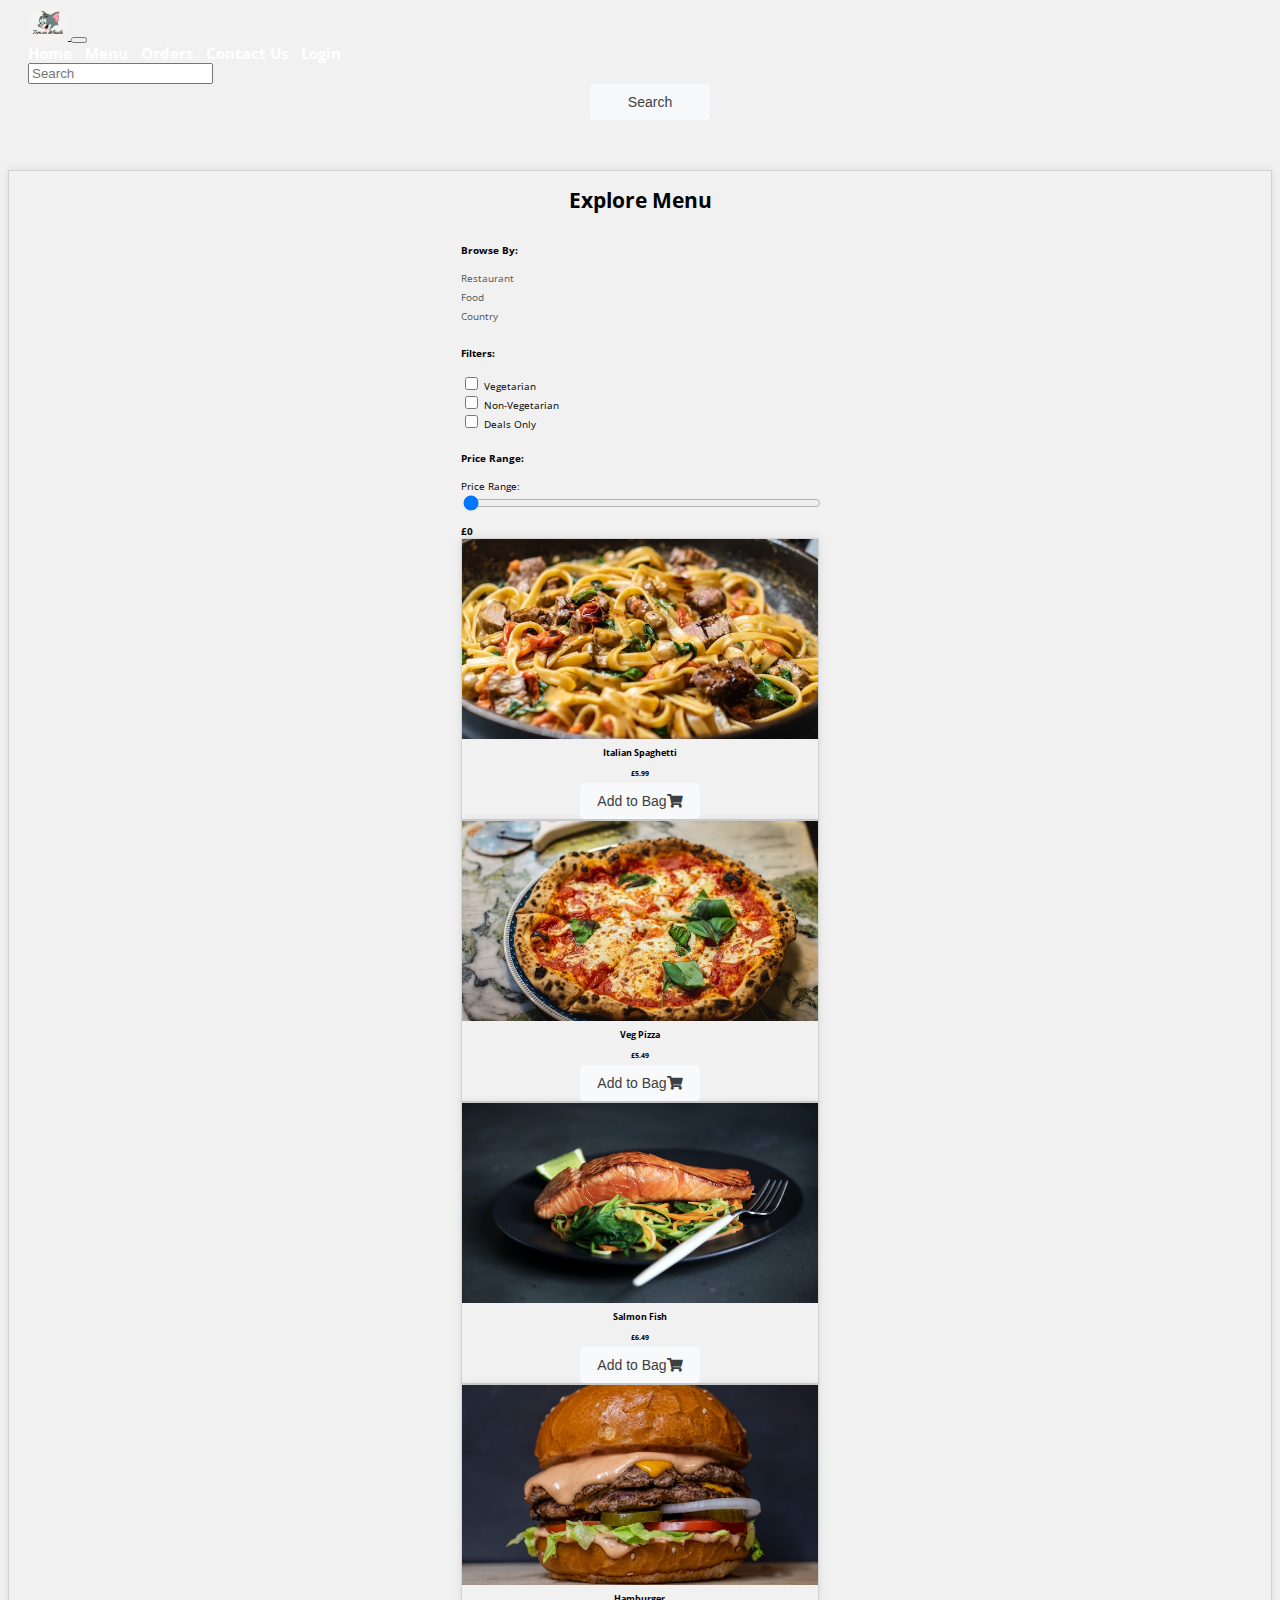
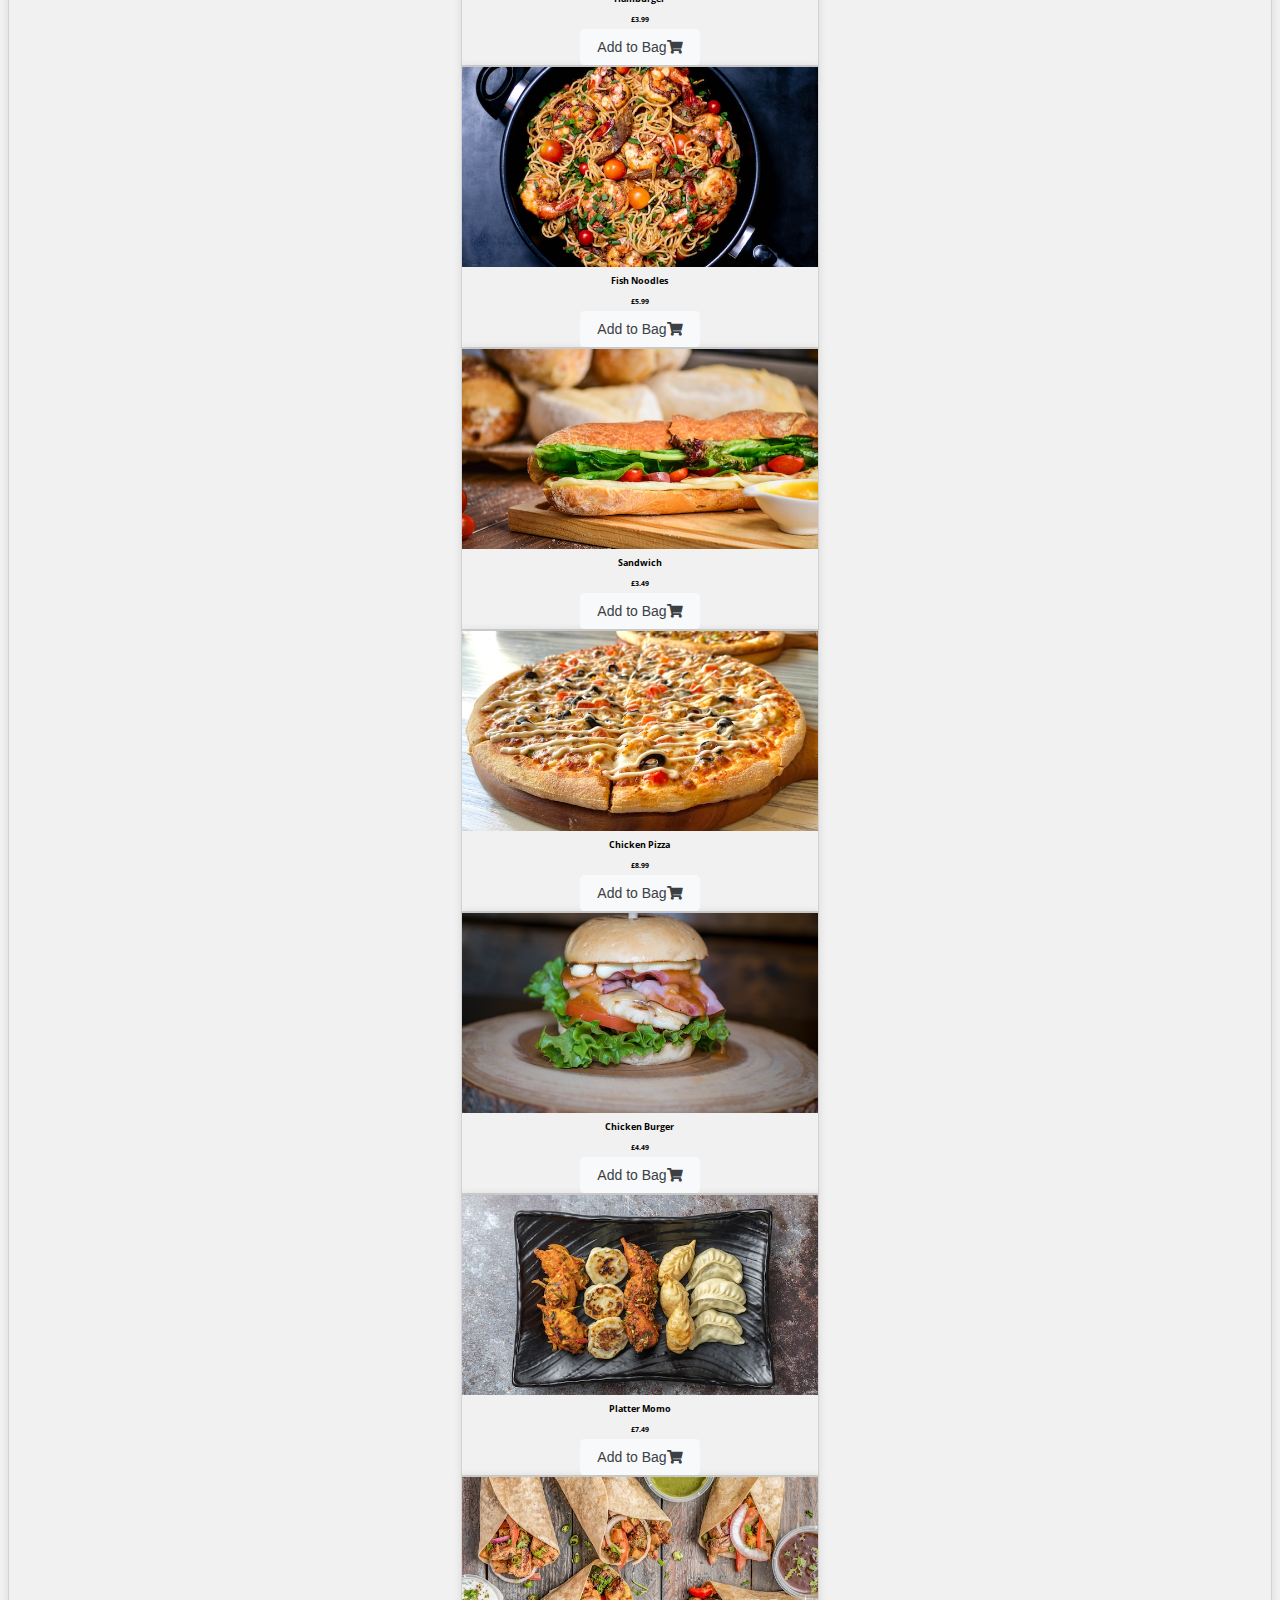
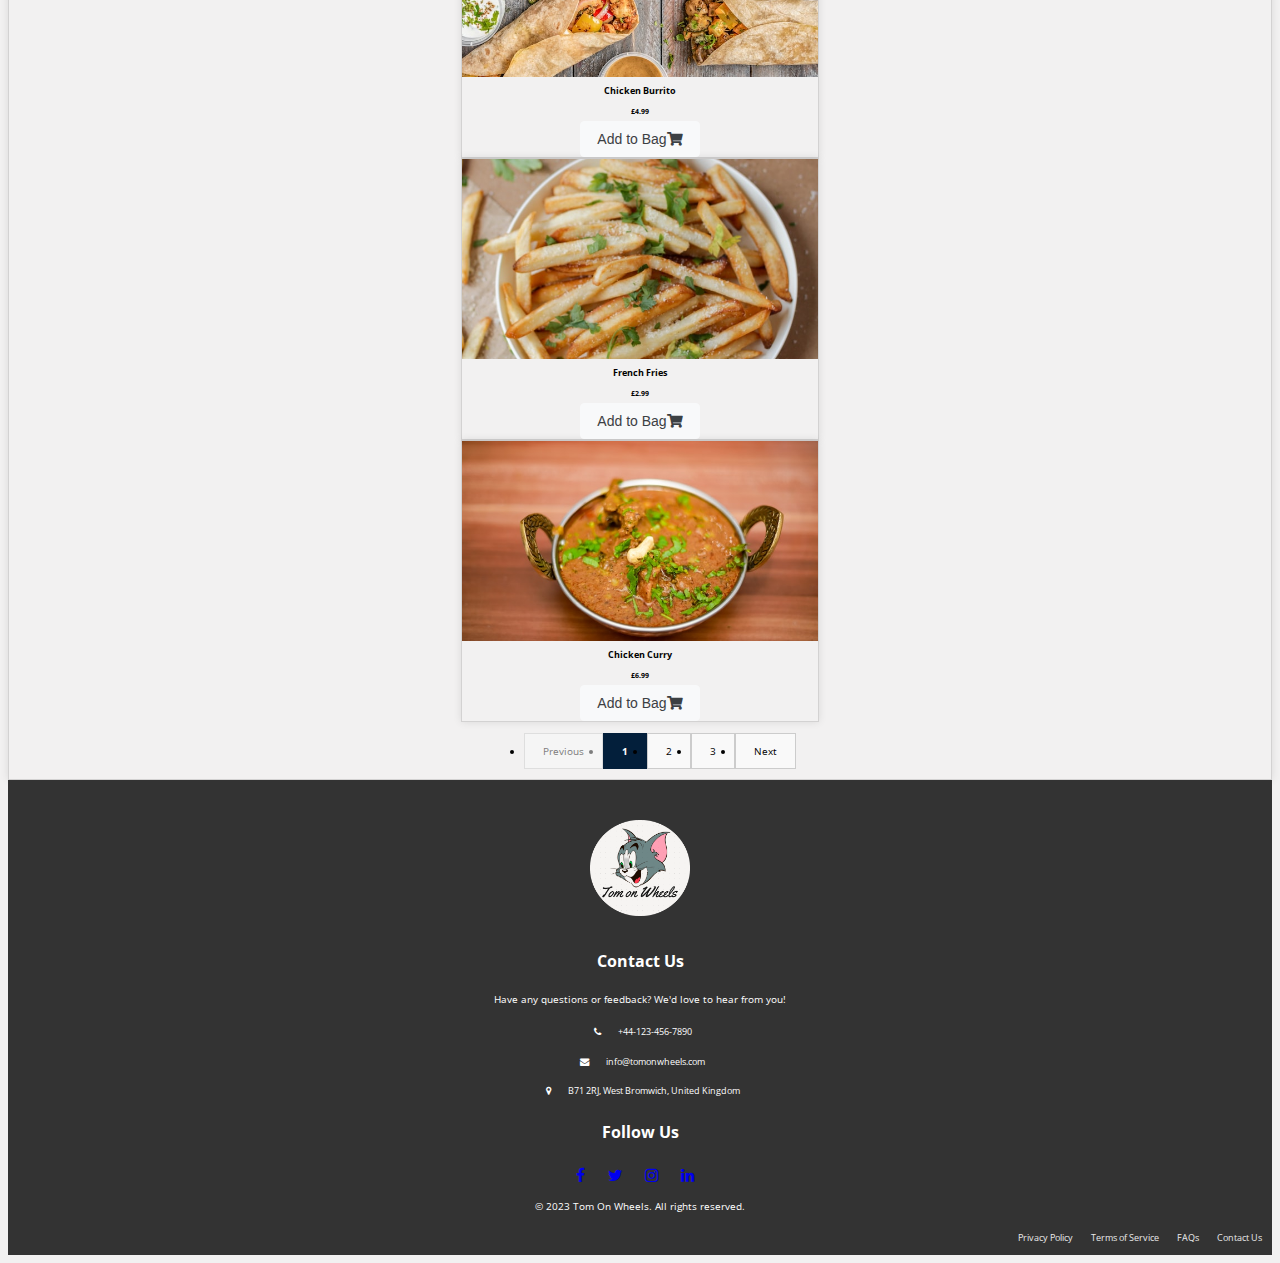
<file: menu.html>
<!DOCTYPE html>
<html>
  <head>
    <title>Tom On Wheels - Menu</title>
    <meta name="viewport" content="width=device-width, initial-scale=1.0">
    <!-- Css, bootstrap and fonts imports -->
    <link rel="stylesheet" type="text/css" href="style.css" /> 
    <link href="https://cdn.jsdelivr.net/npm/bootstrap@5.3.0/dist/css/bootstrap.min.css" rel="stylesheet" integrity="sha384-9ndCyUaIbzAi2FUVXJi0CjmCapSmO7SnpJef0486qhLnuZ2cdeRhO02iuK6FUUVM" crossorigin="anonymous">
    <link rel="stylesheet" href="https://cdnjs.cloudflare.com/ajax/libs/font-awesome/4.7.0/css/font-awesome.min.css">
    <link rel="stylesheet" href="https://cdnjs.cloudflare.com/ajax/libs/OwlCarousel2/2.3.4/assets/owl.carousel.min.css">
    <link rel="stylesheet" href="https://cdnjs.cloudflare.com/ajax/libs/OwlCarousel2/2.3.4/assets/owl.theme.default.min.css">
  </head>

  <body>
    <!-- Navbar container -->
    <nav class="navbar navbar-expand-lg navbar-dark bg-dark border-bottom border-bottom-dark fixed-top" data-bs-theme="dark">
      <div class="container">
        <a class="navbar-brand" href="index.html">
          <img src="images/logo.jpeg" alt="Logo" width="40" height="32" class="d-inline-block align-text-top">
        </a>
        <button class="navbar-toggler" type="button" data-bs-toggle="collapse" data-bs-target="#navbarNav" aria-controls="navbarNav" aria-expanded="false" aria-label="Toggle navigation">
          <span class="navbar-toggler-icon"></span>
        </button>
        <div class="collapse navbar-collapse" id="navbarNav">
          <ul class="navbar-nav">
            <li class="nav-item">
              <a class="nav-link" href="index.html">Home</a>
            </li>
            <li class="nav-item">
              <a class="nav-link" href="menu.html">Menu</a>
            </li>
            <li class="nav-item">
              <a class="nav-link" href="orders.html">Orders</a>
            </li>
            <li class="nav-item">
              <a class="nav-link" href="contact.html">Contact Us</a>
            </li>
            <li class="nav-item">
              <a class="nav-link" href="login.html">Login</a>
            </li>
          </ul>
          <form class="d-flex ms-auto" role="search">
            <input class="form-control me-2" type="search" placeholder="Search" aria-label="Search">
            <button class="btn btn-primary" type="submit">Search</button>
          </form>
        </div>
      </div>
    </nav>
    
    <div class="content ">
      <div class="container pt-5 pb-5">
        <div class="card">
          <h1 class="header">Explore Menu</h1>
          <div class="card-body p-5">
             <!-- Menu Fiter section -->
            <div class="row">
              <div class="col-lg-2 col-md-3 col-sm-12 col-12">
                <div class="menu-options">
                  <div class="menu-option">
                    <h4>Browse By:</h4>
                    <ul>
                      <li><a href="#">Restaurant</a></li>
                      <li><a href="#">Food</a></li>
                      <li><a href="#">Country</a></li>
                    </ul>
                  </div>
                  <div class="menu-controls">
                    <div class="filters">
                      <h4>Filters:</h4>
                      <div class="form-check">
                        <input class="form-check-input" type="checkbox" id="vegetarianCheckbox">
                        <label class="form-check-label" for="vegetarianCheckbox">Vegetarian</label>
                      </div>
                      <div class="form-check">
                        <input class="form-check-input" type="checkbox" id="nonVegetarianCheckbox">
                        <label class="form-check-label" for="nonVegetarianCheckbox">Non-Vegetarian</label>
                      </div>
                      <div class="form-check">
                        <input class="form-check-input" type="checkbox" id="dealsCheckbox">
                        <label class="form-check-label" for="dealsCheckbox">Deals Only</label>
                      </div>
                    </div>
                  </div>
    
                  <!-- Sort by price range -->
                  <div class="price-range">
                    <h4 for="price" class="form-label">Price Range:</h4>
                    <label for="price" class="form-label">Price Range:</label>
                    <input type="range" class="form-range" min="0" max="5" id="priceRange" value="0" step="10">
                    <span id="priceRangeValue">£0</span>
                  </div>
                </div>
              </div>

              <!-- Menu details -->
              <div class="col-lg-10 col-12">
                <div class="row">
                  <div class="col-md-4 col-12">
                    <div class="card m-3 border">
                      <a href="menu-detail.html">
                        <img src="images/italian-spaghetti.jpg" class="card-img-top" alt="..." >
                      </a>
                      <div class="card-body" >
                        <h5 class="card-title header">Italian Spaghetti</h5>
                        <h6 class="card-title header">£5.99</h6>
                        <button class="btn btn-primary add-to-bag">Add to Bag<i class = "fas fa-shopping-cart"></i></button>
                      </div>
                    </div>
                  </div>
                  <div class="col-md-4 col-12">
                    <div class="card m-3 border">
                      <a href="veg-pizza.html">
                        <img src="images/veg-pizza.jpg" class="card-img-top" alt="...">
                      </a>
                      <div class="card-body">
                        <h5 class="card-title header">Veg Pizza</h5>
                        <h6 class="card-title header">£5.49</h6>
                        <button class="btn btn-primary add-to-bag">Add to Bag<i class = "fas fa-shopping-cart"></i></button>
                      </div>
                    </div>
                  </div>
                  <div class="col-md-4 col-12">
                    <div class="card m-3 border">
                      <a href="menu-detail.html">
                        <img src="images/salmon-fish.jpg" class="card-img-top" alt="...">
                      </a>
                      <div class="card-body">
                        <h5 class="card-title header">Salmon Fish</h5>
                        <h6 class="card-title header">£6.49</h6>
                        <button class="btn btn-primary add-to-bag">Add to Bag<i class = "fas fa-shopping-cart"></i></button>
                      </div>
                    </div>
                  </div>
                  <div class="col-md-4 col-12">
                    <div class="card m-3 border">
                      <a href="menu-detail.html">
                        <img src="images/hamburger.jpg" class="card-img-top" alt="...">
                      </a>
                      <div class="card-body">
                        <h5 class="card-title header">Hamburger</h5>
                        <h6 class="card-title header">£3.99</h6>
                        <button class="btn btn-primary add-to-bag">Add to Bag<i class = "fas fa-shopping-cart"></i></button>
                      </div>
                    </div>
                  </div>
                  <div class="col-md-4 col-12">
                    <div class="card m-3 border">
                      <a href="menu-detail.html">
                        <img src="images/fish-noodles.jpg" class="card-img-top" alt="...">
                      </a>
                      <div class="card-body">
                        <h5 class="card-title header">Fish Noodles</h5>
                        <h6 class="card-title header">£5.99</h6>
                        <button class="btn btn-primary add-to-bag">Add to Bag<i class = "fas fa-shopping-cart"></i></button>
                      </div>
                    </div>
                  </div>
                  <div class="col-md-4 col-12">
                    <div class="card m-3 border">
                      <a href="menu-detail.html">
                        <img src="images/sandwich.jpg" class="card-img-top" alt="...">
                      </a>
                      <div class="card-body">
                        <h5 class="card-title header">Sandwich</h5>
                        <h6 class="card-title header">£3.49</h6>
                        <button class="btn btn-primary add-to-bag">Add to Bag<i class = "fas fa-shopping-cart"></i></button>
                      </div>
                    </div>
                  </div>
                  <div class="col-md-4 col-12">
                    <div class="card m-3 border">
                      <a href="menu-detail.html">
                        <img src="images/chicken-pizza.jpg" class="card-img-top" alt="...">
                      </a>
                      <div class="card-body">
                        <h5 class="card-title header">Chicken Pizza</h5>
                        <h6 class="card-title header">£8.99</h6>
                        <button class="btn btn-primary add-to-bag">Add to Bag<i class = "fas fa-shopping-cart"></i></button>
                      </div>
                    </div>
                  </div>
                  <div class="col-md-4 col-12">
                    <div class="card m-3 border">
                      <a href="menu-detail.html">
                        <img src="images/chicken-burger.jpg" class="card-img-top" alt="...">
                      </a>
                      <div class="card-body">
                        <h5 class="card-title header">Chicken Burger</h5>
                        <h6 class="card-title header">£4.49</h6>
                        <button class="btn btn-primary add-to-bag">Add to Bag<i class = "fas fa-shopping-cart"></i></button>
                      </div>
                    </div>
                  </div>
                  <div class="col-md-4 col-12">
                    <div class="card m-3 border">
                      <a href="menu-detail.html">
                        <img src="images/platter-momo.jpg" class="card-img-top" alt="...">
                      </a>
                      <div class="card-body">
                        <h5 class="card-title header">Platter Momo</h5>
                        <h6 class="card-title header">£7.49</h6>
                        <button class="btn btn-primary add-to-bag">Add to Bag<i class = "fas fa-shopping-cart"></i></button>
                      </div>
                    </div>
                  </div>
                  <div class="col-md-4 col-12">
                    <div class="card m-3 border">
                      <a href="menu-detail.html">
                        <img src="images/burrito.jpg" class="card-img-top" alt="...">
                      </a>
                      <div class="card-body">
                        <h5 class="card-title header">Chicken Burrito</h5>
                        <h6 class="card-title header">£4.99</h6>
                        <button class="btn btn-primary add-to-bag">Add to Bag<i class = "fas fa-shopping-cart"></i></button>
                      </div>
                    </div>
                  </div>
                  <div class="col-md-4 col-12">
                    <div class="card m-3 border">
                      <a href="menu-detail.html">
                        <img src="images/french-fries.jpg" class="card-img-top" alt="...">
                      </a>
                      <div class="card-body">
                        <h5 class="card-title header">French Fries</h5>
                        <h6 class="card-title header">£2.99</h6>
                        <button class="btn btn-primary add-to-bag">Add to Bag<i class = "fas fa-shopping-cart"></i></button>
                      </div>
                    </div>
                  </div>
                  <div class="col-md-4 col-12">
                    <div class="card m-3 border">
                      <a href="menu-detail.html">
                        <img src="images/chicken-curry.jpg" class="card-img-top" alt="...">
                      </a>
                      <div class="card-body">
                        <h5 class="card-title header">Chicken Curry</h5>
                        <h6 class="card-title header">£6.99</h6>
                        <button class="btn btn-primary add-to-bag">Add to Bag<i class = "fas fa-shopping-cart"></i></button>
                      </div>
                    </div>
                  </div>
                </div>
              </div>
            </div>
          </div>
          <!-- Pagination -->
          <ul class="pagination">
            <li class="disabled"><a href="#">Previous</a></li>
            <li class="active"><a href="#">1</a></li>
            <li><a href="#">2</a></li>
            <li><a href="#">3</a></li>
            <li><a href="#">Next</a></li>
          </ul>
        </div>
      </div>
    </div>
      
    <!-- Footer container -->
    <footer class="footer">
      <div class="container">
        <div class="row">
          <div class="col-md-4">
            <img src="images/logo.jpeg" alt="Tom On Wheels Logo" width="120">
          </div>
          <div class="col-md-4">
            <h4>Contact Us</h4>
            <p>Have any questions or feedback? We'd love to hear from you!</p>
            <ul class="contact-info">
              <li><i class="fa fa-phone"></i> +44-123-456-7890</li>
              <li><i class="fa fa-envelope"></i> info@tomonwheels.com</li>
              <li><i class="fa fa-map-marker"></i> B71 2RJ, West Bromwich, United Kingdom</li>
            </ul>
          </div>
          <div class="col-md-4">
            <h4>Follow Us</h4>
            <ul class="social-media">
              <li><a href="#"><i class="fa fa-facebook"></i></a></li>
              <li><a href="#"><i class="fa fa-twitter"></i></a></li>
              <li><a href="#"><i class="fa fa-instagram"></i></a></li>
              <li><a href="#"><i class="fa fa-linkedin"></i></a></li>
            </ul>
          </div>
        </div>
        <div class="row">
          <div class="col-md-4">
            <p>&copy; 2023 Tom On Wheels. All rights reserved.</p>
          </div>
          <div class="col-md-4">
          </div>
          <div class="col-md-4">              
            <ul class="footer-links">
              <li><a href="#">Privacy Policy</a></li>
              <li><a href="#">Terms of Service</a></li>
              <li><a href="#">FAQs</a></li>
              <li><a href="contact.html">Contact Us</a></li>
            </ul>
          </div>
        </div>
      </div>
    </footer>
    <script src="script.js"></script>
    <script src="https://cdn.jsdelivr.net/npm/@popperjs/core@2.11.8/dist/umd/popper.min.js" integrity="sha384-I7E8VVD/ismYTF4hNIPjVp/Zjvgyol6VFvRkX/vR+Vc4jQkC+hVqc2pM8ODewa9r" crossorigin="anonymous"></script>
    <script src="https://cdn.jsdelivr.net/npm/bootstrap@5.3.0/dist/js/bootstrap.min.js" integrity="sha384-fbbOQedDUMZZ5KreZpsbe1LCZPVmfTnH7ois6mU1QK+m14rQ1l2bGBq41eYeM/fS" crossorigin="anonymous"></script>
  </body>
</html>
</file>
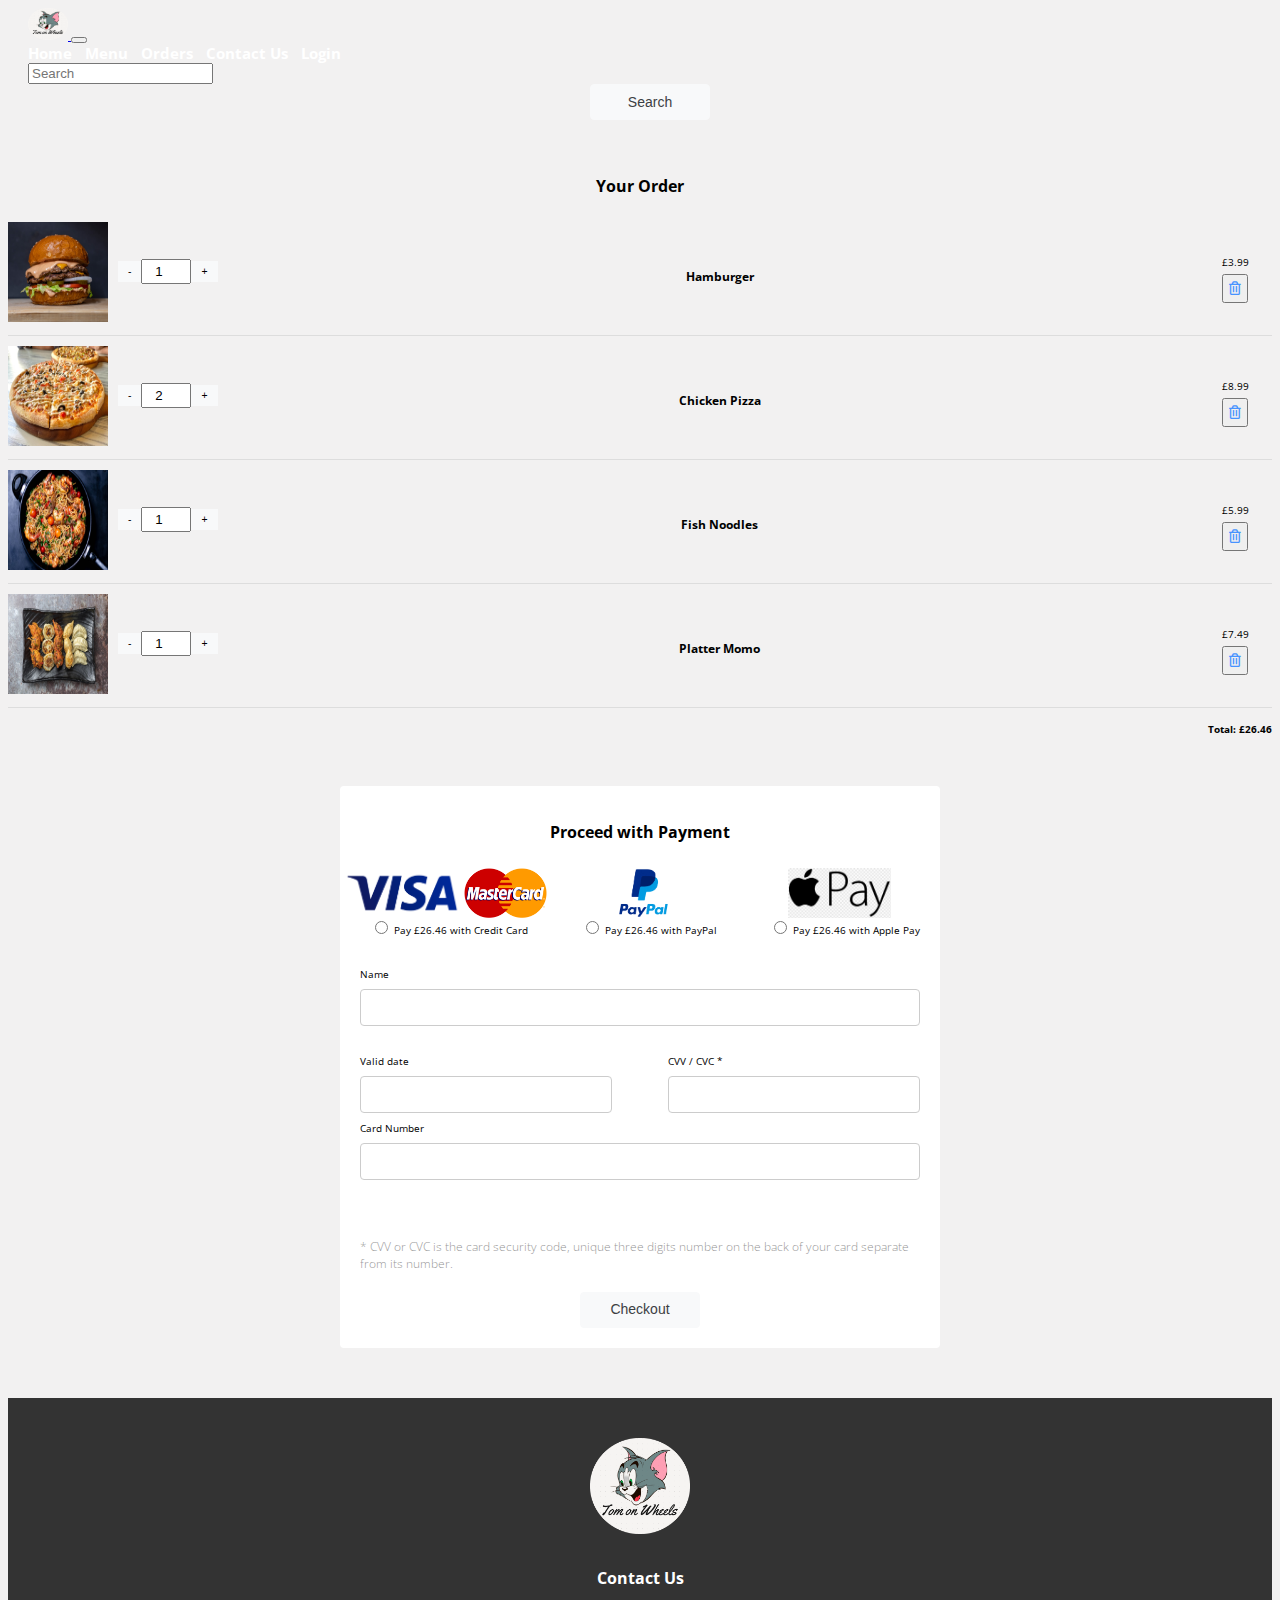
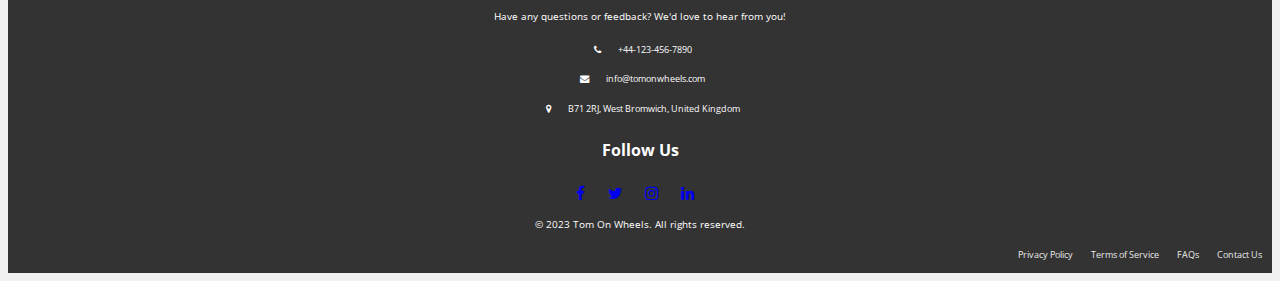
<file: orders.html>
<!DOCTYPE html>
<html>
  <head>
    <title>Tom On Wheels - Orders</title>
    <!-- Css, bootstrap and fonts imports -->
    <link rel="stylesheet" type="text/css" href="style.css" /> 
    <link href="https://cdn.jsdelivr.net/npm/bootstrap@5.3.0/dist/css/bootstrap.min.css" rel="stylesheet" integrity="sha384-9ndCyUaIbzAi2FUVXJi0CjmCapSmO7SnpJef0486qhLnuZ2cdeRhO02iuK6FUUVM" crossorigin="anonymous">
    <link rel="stylesheet" href="https://cdnjs.cloudflare.com/ajax/libs/font-awesome/5.15.3/css/all.min.css" />
    <link rel="stylesheet" href="https://cdnjs.cloudflare.com/ajax/libs/font-awesome/4.7.0/css/font-awesome.min.css">
  </head>

  <body>
    <!-- Navbar container -->
    <nav class="navbar navbar-expand-lg navbar-dark bg-dark border-bottom border-bottom-dark fixed-top" data-bs-theme="dark">
      <div class="container">
        <a class="navbar-brand" href="index.html">
          <img src="images/logo.jpeg" alt="Logo" width="40" height="32" class="d-inline-block align-text-top">
        </a>
        <button class="navbar-toggler" type="button" data-bs-toggle="collapse" data-bs-target="#navbarNav" aria-controls="navbarNav" aria-expanded="false" aria-label="Toggle navigation">
          <span class="navbar-toggler-icon"></span>
        </button>
        <div class="collapse navbar-collapse" id="navbarNav">
          <ul class="navbar-nav">
            <li class="nav-item">
              <a class="nav-link" href="index.html">Home</a>
            </li>
            <li class="nav-item">
              <a class="nav-link" href="menu.html">Menu</a>
            </li>
            <li class="nav-item">
              <a class="nav-link" href="orders.html">Orders</a>
            </li>
            <li class="nav-item">
              <a class="nav-link" href="contact.html">Contact Us</a>
            </li>
            <li class="nav-item">
              <a class="nav-link" href="login.html">Login</a>
            </li>
          </ul>
          <form class="d-flex ms-auto" role="search">
            <input class="form-control me-2" type="search" placeholder="Search" aria-label="Search">
            <button class="btn btn-primary" type="submit">Search</button>
          </form>
        </div>
      </div>
    </nav>

    <div class="content">
      <div class="container">
        <!-- Orders detail review before checkout -->
        <div class="heading">
          <h2 class="header">Your Order</h2>
        </div>
        <!-- Cart Items -->
        <div class="cart-items">
          <div class="cart-item">
            <div class="item-image">
              <img src="images/hamburger.jpg" alt="chicken-burger" />
            </div>
            <div class="item-quantity">
              <button class="minus-btn">-</button>
              <input type="number" value="1" min="1" />
              <button class="plus-btn">+</button>
            </div>
            <div class="item-details">
              <h3 class="header">Hamburger</h3>
            </div>
            <div class="item-remove">
              <p class="price">£3.99</p>
              <button class="btn-remove"> </button>
            </div>
          </div>
      
          <div class="cart-item">
            <div class="item-image">
              <img src="images/chicken-pizza.jpg" alt="chicken-pizza" />
            </div>  
            <div class="item-quantity">
              <button class="minus-btn">-</button>
              <input type="number" value="2" min="1" />
              <button class="plus-btn">+</button>
            </div>
            <div class="item-details">
              <h3 class="header">Chicken Pizza</h3>
            </div>
            <div class="item-remove">
              <p class="price">£8.99</p>
              <button class="btn-remove"> </button>
            </div>
          </div>
      
          <div class="cart-item">
            <div class="item-image">
              <img src="images/fish-noodles.jpg" alt="cold-drinks" />
            </div>
            <div class="item-quantity">
              <button class="minus-btn">-</button>
              <input type="number" value="1" min="1" />
              <button class="plus-btn">+</button>
            </div>
            <div class="item-details">
              <h3 class="header">Fish Noodles</h3>
            </div>
            <div class="item-remove">
              <p class="price">£5.99</p>
              <button class="btn-remove">  </button>
            </div>
          </div>

          <div class="cart-item">
            <div class="item-image">
              <img src="images/platter-momo.jpg" alt="platter-momo" />
            </div>
              <div class="item-quantity">
                <button class="minus-btn">-</button>
                <input type="number" value="1" min="1" />
                <button class="plus-btn">+</button>
              </div>
              <div class="item-details">
                <h3 class="header">Platter Momo</h3>
            </div>
            <div class="item-remove">
              <p class="price">£7.49</p>
              <button class="btn-remove">  </button>
            </div>
          </div>
        </div>
      
        <div class="cart-total">
          <h4>Total: £26.46</h4>
        </div>

        <!-- Checkout Panel with payment method and detail -->
        <div class="checkout-panel mb-0">
          <div class="panel-body">
            <h2 class="header">Proceed with Payment</h2>
            <div class="payment-method">
              <label for="credit-card" class="method">
                <div class="card-logos">
                  <img src="images/visa.png" alt="Visa Logo" />
                  <img src="images/mastercard.png" alt="Mastercard Logo" />
                </div>
                <div class="radio-input">
                  <input id="card" type="radio" name="payment" />
                  Pay £26.46 with Credit Card
                </div>
              </label>
              <label for="paypal" class="method paypal">
                <div class="card-logos">
                  <img src="images/paypal.png" alt="PayPal Logo" />
                </div>  
                <div class="radio-input">
                  <input id="paypal" type="radio" name="payment" />
                  Pay £26.46 with PayPal
                </div>
              </label>
              <label for="apple-pay" class="method apple-pay">
                <div class="card-logos">
                  <div class="image-container">
                    <img src="images/apple-pay.png" alt="Apple Pay Logo" />  
                  </div>
                </div>  
                <div class="radio-input">
                  <input id="paypal" type="radio" name="payment" />
                  Pay £26.46 with Apple Pay
                </div>
              </label>
            </div>
            <div class="input-fields">
              <div class="column-1">
                <label for="cardholder">Name</label>
                <input type="text" id="cardholder" />
                <div class="small-inputs">
                  <div>
                    <label for="date">Valid date</label>
                    <input type="text" id="date" />
                  </div>
                  <div>
                    <label for="verification">CVV / CVC *</label>
                    <input type="password" id="verification" />
                  </div>
                </div>
              </div>
              <div class="column-2">
                <label for="cardnumber">Card Number</label>
                <input type="password" id="cardnumber" />
                <span class="info">* CVV or CVC is the card security code, unique three digits number on the back of your card separate from its number.</span>
              </div>
            </div>
          </div>
          <button class="btn btn-primary">Checkout</button>
        </div>        
      </div>
    </div>

    <!-- Footer Section -->
    <footer class="footer">
      <div class="container">
        <div class="row">
          <div class="col-md-4">
            <img src="images/logo.jpeg" alt="Tom On Wheels Logo" width="120">
          </div>
          <div class="col-md-4">
            <h4>Contact Us</h4>
            <p>Have any questions or feedback? We'd love to hear from you!</p>
            <ul class="contact-info">
              <li><i class="fa fa-phone"></i> +44-123-456-7890</li>
              <li><i class="fa fa-envelope"></i> info@tomonwheels.com</li>
              <li><i class="fa fa-map-marker"></i> B71 2RJ, West Bromwich, United Kingdom</li>
            </ul>
          </div>
          <div class="col-md-4">
            <h4>Follow Us</h4>
            <ul class="social-media">
              <li><a href="#"><i class="fa fa-facebook"></i></a></li>
              <li><a href="#"><i class="fa fa-twitter"></i></a></li>
              <li><a href="#"><i class="fa fa-instagram"></i></a></li>
              <li><a href="#"><i class="fa fa-linkedin"></i></a></li>
            </ul>
          </div>
        </div>
        <div class="row">
          <div class="col-md-4">
            <p>&copy; 2023 Tom On Wheels. All rights reserved.</p>
          </div>
          <div class="col-md-4">
          </div>
          <div class="col-md-4">
            <ul class="footer-links">
              <li><a href="#">Privacy Policy</a></li>
              <li><a href="#">Terms of Service</a></li>
              <li><a href="#">FAQs</a></li>
              <li><a href="contact.html">Contact Us</a></li>
            </ul>
          </div>
        </div>
      </div>
    </footer>

    <script src="script.js"></script>
    <script src="https://cdn.jsdelivr.net/npm/@popperjs/core@2.11.8/dist/umd/popper.min.js" integrity="sha384-I7E8VVD/ismYTF4hNIPjVp/Zjvgyol6VFvRkX/vR+Vc4jQkC+hVqc2pM8ODewa9r" crossorigin="anonymous"></script>
    <script src="https://cdn.jsdelivr.net/npm/bootstrap@5.3.0/dist/js/bootstrap.min.js" integrity="sha384-fbbOQedDUMZZ5KreZpsbe1LCZPVmfTnH7ois6mU1QK+m14rQ1l2bGBq41eYeM/fS" crossorigin="anonymous"></script>
  </body>
</html>
</file>
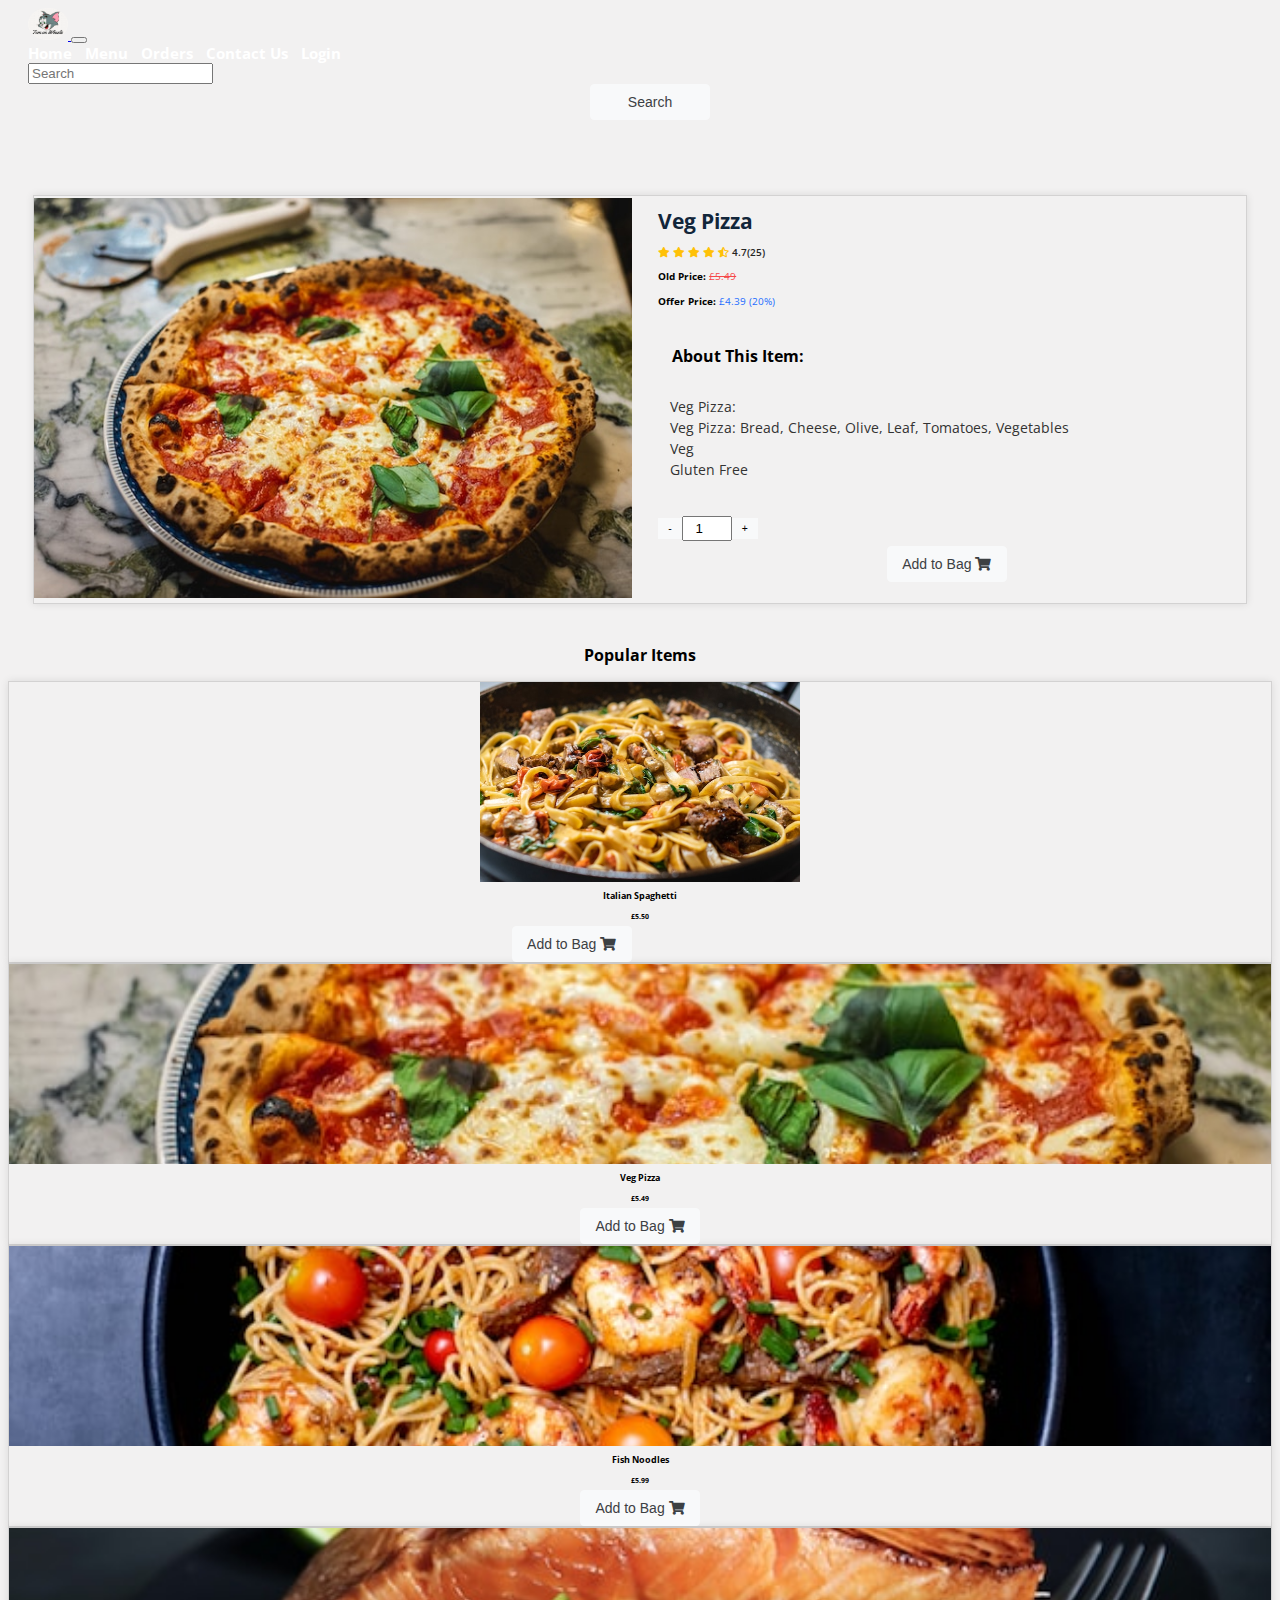
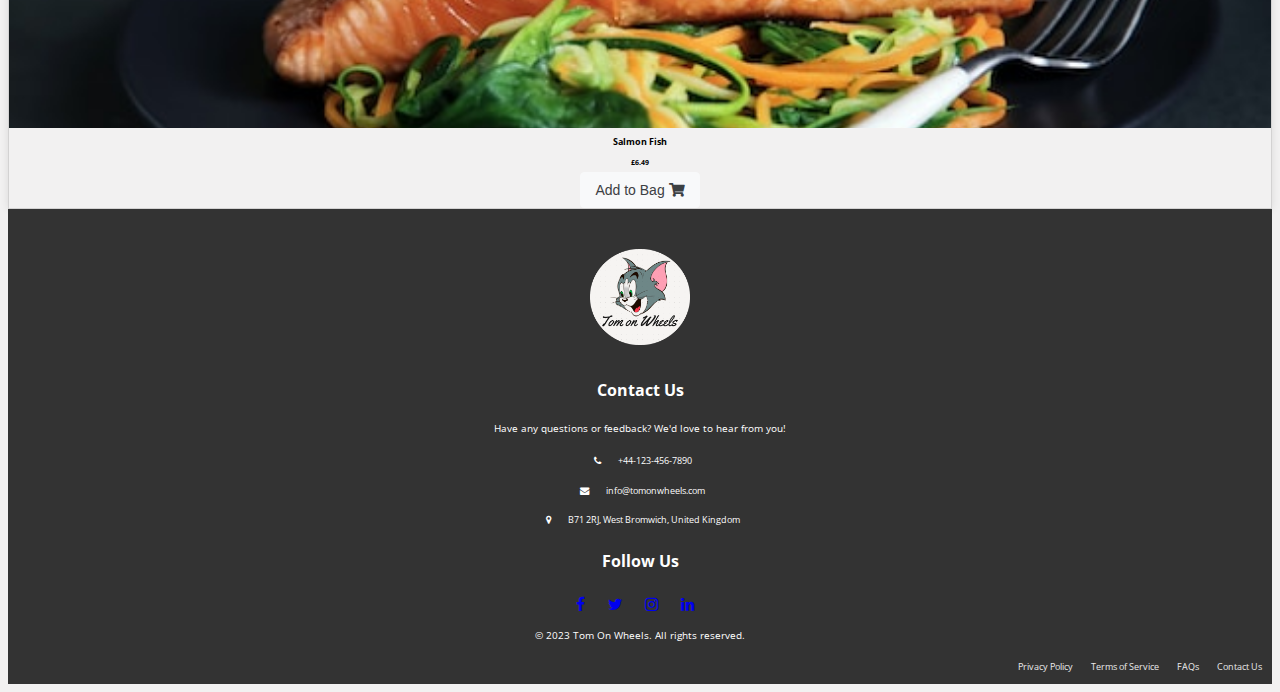
<file: veg-pizza.html>
<!DOCTYPE html>
<html lang="en">
  <head>
    <meta charset="UTF-8">
    <meta name="viewport" content="width=device-width, initial-scale=1.0">
    <title>Tom On Wheels - Menu</title>
    <!-- Css, bootstrap and fonts imports -->
    <link rel="stylesheet" type="text/css" href="style.css" /> 
    <link href="https://cdn.jsdelivr.net/npm/bootstrap@5.3.0/dist/css/bootstrap.min.css" rel="stylesheet" integrity="sha384-9ndCyUaIbzAi2FUVXJi0CjmCapSmO7SnpJef0486qhLnuZ2cdeRhO02iuK6FUUVM" crossorigin="anonymous">
    <link rel="stylesheet" href="https://cdnjs.cloudflare.com/ajax/libs/font-awesome/4.7.0/css/font-awesome.min.css">
    <link rel="stylesheet" href="https://cdnjs.cloudflare.com/ajax/libs/OwlCarousel2/2.3.4/assets/owl.carousel.min.css">
    <link rel="stylesheet" href="https://cdnjs.cloudflare.com/ajax/libs/OwlCarousel2/2.3.4/assets/owl.theme.default.min.css">
    <link rel="stylesheet" href="https://maxcdn.bootstrapcdn.com/font-awesome/4.3.0/css/font-awesome.min.css"/>
    <!-- Some separate css only unique to this page -->
    <style>
      @media screen and (min-width: 992px){
        .product-detail .card{
            display: grid;
            grid-template-columns: repeat(2, 1fr);
            grid-gap: 1.5rem;
        }
        .product-imgs{
            display: flex;
            flex-direction: column;
            justify-content: center;
        }
        .product-content{
            padding-top: 0;
        }
      }
    </style>
  </head>
  <body>
    <!-- Navbar Container -->
    <nav class="navbar navbar-expand-lg navbar-dark bg-dark border-bottom border-bottom-dark fixed-top" data-bs-theme="dark">
      <div class="container">
        <a class="navbar-brand" href="index.html">
          <img src="images/logo.jpeg" alt="Logo" width="40" height="32" class="d-inline-block align-text-top">
        </a>
        <button class="navbar-toggler" type="button" data-bs-toggle="collapse" data-bs-target="#navbarNav" aria-controls="navbarNav" aria-expanded="false" aria-label="Toggle navigation">
          <span class="navbar-toggler-icon"></span>
        </button>
        <div class="collapse navbar-collapse" id="navbarNav">
          <ul class="navbar-nav">
            <li class="nav-item">
              <a class="nav-link" href="index.html">Home</a>
            </li>
            <li class="nav-item">
              <a class="nav-link" href="menu.html">Menu</a>
            </li>
            <li class="nav-item">
              <a class="nav-link" href="orders.html">Orders</a>
            </li>
            <li class="nav-item">
              <a class="nav-link" href="contact.html">Contact Us</a>
            </li>
            <li class="nav-item">
              <a class="nav-link" href="login.html">Login</a>
            </li>
          </ul>
          <form class="d-flex ms-auto" role="search">
            <input class="form-control me-2" type="search" placeholder="Search" aria-label="Search">
            <button class="btn btn-primary" type="submit">Search</button>
          </form>
        </div>
      </div>
    </nav>

    <div class="content">
      <div class="container">
        <!-- Product Detail display -->
        <div class = "product-detail">
          <div class = "card">
            <div class = "product-imgs">
              <div class = "img-display">
                <img src = "images/veg-pizza.jpg" alt = "veg-pizza">
              </div>
            </div>
            <div class = "product-content">
              <h2 class = "title-header">Veg Pizza</h2>
              <div class = "product-rating">
                <i class = "fas fa-star"></i>
                <i class = "fas fa-star"></i>
                <i class = "fas fa-star"></i>
                <i class = "fas fa-star"></i>
                <i class = "fas fa-star-half-alt"></i>
                <span>4.7(25)</span>
              </div>
              <div class = "product-price">
                <p class = "last-price">Old Price: <span>£5.49</span></p>
                <p class = "new-price">Offer Price: <span>£4.39 (20%)</span></p>
              </div>
              <div class = "product-detail">
                <h2 class="header">About This Item: </h2>
                <p class="attractive-text-justify">Veg Pizza: <br/>
                  Veg Pizza: Bread, Cheese, Olive, Leaf, Tomatoes, Vegetables <br/>
                  Veg<br/>
                  Gluten Free
                </p>
              </div>
              <div class="item-quantity">
                <button class="minus-btn">-</button>
                <input type="number" value="1" min="1" />
                <button class="plus-btn">+</button>
              </div>
              <button type = "button" class = "btn btn-primary">
                Add to Bag <i class = "fas fa-shopping-cart"></i>
              </button>
            </div>
          </div>
        </div>
      </div>
      
      <div class="container">
        <div class="row">
          <div class="col-lg-12 col-12">
            <!-- Some other popular items -->
            <h2 class="header">Popular Items</h2>
            <div class="row">
              <div class="col-md-3 col-12">
                <div class="card m-3 border">
                  <div class="card-body">
                    <div class="cardimage" >
                      <a href="menu-detail.html" style="object-fit: cover;">
                        <img src="images/italian-spaghetti.jpg" class="" alt="...">
                      </a>
                      <h5 class="card-title header">Italian Spaghetti</h5>
                      <h6 class="card-title header">£5.50</h6>
                      <button class="btn btn-primary add-to-bag">Add to Bag <i class="fas fa-shopping-cart"></i></button>
                    </div>
                  </div>
                </div>
              </div>
              <div class="col-md-3 col-12">
                <div class="card m-3 border">  
                  <a href="veg-pizza.html">
                    <img src="images/veg-pizza.jpg" class="card-img-top" alt="...">
                  </a>      
                  <div class="card-body">
                    <h5 class="card-title header">Veg Pizza</h5>
                    <h6 class="card-title header">£5.49</h6>
                    <button class="btn btn-primary add-to-bag">Add to Bag <i class="fas fa-shopping-cart"></i></button>
                  </div>
                </div>
              </div>
              <div class="col-md-3 col-12">
                <div class="card m-3 border">   
                  <a href="menu-detail.html">
                    <img src="images/fish-noodles.jpg" class="card-img-top" alt="...">
                  </a> 
                  <div class="card-body">
                    <h5 class="card-title header">Fish Noodles</h5>
                    <h6 class="card-title header">£5.99</h6>
                    <button class="btn btn-primary add-to-bag">Add to Bag <i class="fas fa-shopping-cart"></i></button>
                  </div>
                </div>
              </div>
              <div class="col-md-3 col-12">
                <div class="card m-3 border">
                  <a href="menu-detail.html">
                    <img src="images/salmon-fish.jpg" class="card-img-top" alt="...">
                  </a>
                  <div class="card-body">
                    <h5 class="card-title header">Salmon Fish</h5>
                    <h6 class="card-title header">£6.49</h6>
                    <button class="btn btn-primary add-to-bag">Add to Bag <i class="fas fa-shopping-cart"></i></button>
                  </div>
                </div>
              </div>
            </div>
          </div>
        </div>
      </div>
    </div>

    <!-- Footer section -->
    <footer class="footer">
      <div class="container">
        <div class="row">
          <div class="col-md-4">
            <img src="images/logo.jpeg" alt="Tom On Wheels Logo" width="120">
          </div>
          <div class="col-md-4">
            <h4>Contact Us</h4>
            <p>Have any questions or feedback? We'd love to hear from you!</p>
            <ul class="contact-info">
              <li><i class="fa fa-phone"></i> +44-123-456-7890</li>
              <li><i class="fa fa-envelope"></i> info@tomonwheels.com</li>
              <li><i class="fa fa-map-marker"></i> B71 2RJ, West Bromwich, United Kingdom</li>
            </ul>
          </div>
          <div class="col-md-4">
            <h4>Follow Us</h4>
            <ul class="social-media">
              <li><a href="#"><i class="fa fa-facebook"></i></a></li>
              <li><a href="#"><i class="fa fa-twitter"></i></a></li>
              <li><a href="#"><i class="fa fa-instagram"></i></a></li>
              <li><a href="#"><i class="fa fa-linkedin"></i></a></li>
            </ul>
          </div>
        </div>
        <div class="row">
          <div class="col-md-4">
            <p>&copy; 2023 Tom On Wheels. All rights reserved.</p>
          </div>
          <div class="col-md-4">
          </div>
          <div class="col-md-4">
            <ul class="footer-links">
              <li><a href="#">Privacy Policy</a></li>
              <li><a href="#">Terms of Service</a></li>
              <li><a href="#">FAQs</a></li>
              <li><a href="contact.html">Contact Us</a></li>
            </ul>
          </div>
        </div>
      </div>
    </footer>

    <script src="script.js"></script>
    <script src="https://cdn.jsdelivr.net/npm/@popperjs/core@2.11.8/dist/umd/popper.min.js" integrity="sha384-I7E8VVD/ismYTF4hNIPjVp/Zjvgyol6VFvRkX/vR+Vc4jQkC+hVqc2pM8ODewa9r" crossorigin="anonymous"></script>
    <script src="https://cdn.jsdelivr.net/npm/bootstrap@5.3.0/dist/js/bootstrap.min.js" integrity="sha384-fbbOQedDUMZZ5KreZpsbe1LCZPVmfTnH7ois6mU1QK+m14rQ1l2bGBq41eYeM/fS" crossorigin="anonymous"></script>
</body>
</html>
</file>
<file: style.css>
/* @import url('https://fonts.googleapis.com/css?family=Droid+Serif:400,400italic|Montserrat:400,700'); */
@import url('https://fonts.googleapis.com/css2?family=Open+Sans:wght@300;400;600;700;800&display=swap');
@import url('https://cdnjs.cloudflare.com/ajax/libs/font-awesome/4.7.0/css/font-awesome.min.css');
@import url('https://cdnjs.cloudflare.com/ajax/libs/font-awesome/5.15.3/css/all.min.css');
* {
  box-sizing: border-box;
}

html{
  font-size: 65%;
  overflow-x: hidden;
  scroll-behavior: smooth;
  scroll-padding-top: 6rem;
}

header {
  background-color: #f2f2f2;
  text-align: center;
  position: fixed;
  top: 0;
  left: 0;
  right: 0;
  z-index: 1000;
  display: flex;
  align-items: center;
  justify-content: space-between;
  background: #fff;
  padding: 2rem 9%;
  box-shadow: 0 .5rem 1rem rgba(0, 0,0, 0.1);
}

/* Website body control */
body {
  font-family: 'Open Sans', sans-serif;
  /* font-family: Arial, sans-serif; */
  background: #f2f1f1;
}

/* Navbar design section */
.navbar {
  padding-left: 100px;
  padding-left: 20px;
}

/* Navbar internal design */
.navbar-nav .nav-item .nav-link {
  font-weight: bold;
  transition: color 0.3s ease;
  font-size: 1.4rem;
}

/* Navbar hover control */
.navbar-nav .nav-item .nav-link:hover {
  color: #FFFEF0; 
}

.navbar-nav .nav-item.active .nav-link {
  color: #FFFEF0;
}

/* Navbar unorder list */
nav ul {
  list-style-type: none;
  margin: 0;
  padding: 0;
}

/* Navbar list */
nav ul li {
  display: inline;
  margin-right: 10px;
}

/* Navbar list linker */
nav ul li a {
  color: #fff;
  text-decoration: none;
}

/* Homepage banner image */
.banner-image {
  height: 93.5vh !important;
  object-fit: cover;
}

/* Header section */
.header {
  text-align: center;
  font-weight: bold;
  margin: 10px 0px;
  padding: 5px 2px;
}

/* Header under small section */
.small-header {
  text-align: center;
  margin-bottom: 2px;
}

/* Layout design */
.attractive-layout {
  justify-content: center;
  align-items: center;
  background-color: #F2F2F2;
  padding: 20px;
  border-radius: 10px;
  margin-top: 20px;
}

/* Text decoration */
.attractive-text-center {
  font-size: 1.4rem;
  color: #333333;
  text-align: center;
  padding:1rem 0;
  line-height: 1.5;
}
/* Text decoration */
.attractive-text-justify {
  font-size: 14px;
  color: #333333;
  text-align: justify;
  padding:1rem 0;
  line-height: 1.5;
}

/* Whole container of body */
.content {
  margin-top: 50px;
  background-color: #f2f1f1;
}

/* Section layout */
section {
  margin: 20px;
  padding: 2rem 9%;
}

/* Label decoration */
.label-text {
  font-size: 14px;
  color: #333333;
  text-align: justify;
}

/* Address text decoration */
.address {
  font-size: 1.2em;
  margin-top: 20px;
}

/* Column alignment */
.column {
  flex: 1;
  margin: 0 10px;
}

/* Container control decoration */
.container-flex {
  margin: 0 auto;
  padding: 20px;
  background-color: #ffffff;
  border-radius: 5px;
  box-shadow: 0px 0px 10px rgba(0, 0, 0, 0.1);
}

/* Homepage layout theme */
.carousel-caption {
  text-align: center;
}

/* Homepage form theme */
.carousel-caption .form-control {
  margin: 0 auto;
  width: 300px;
  text-align: center;
}

/* Carousel view header */
.carousel-caption .header {
  color: #ffffff ;
  text-shadow: 2px 2px 4px #000;
  font-weight: 700;
}

/* Carousel view text */
.carousel-caption p {
  color: #ffffff ;
  text-shadow: 2px 2px 4px #000;
  font-weight: 600;
}

/* Speciality section decoration */
.speciality-section .box-container{
  display: flex;
  flex-wrap: wrap;
  gap:1.5rem;
}

/* Speciality section box decoration */
.speciality-section .box-container .box{
  flex:1 1 40rem;
  position: relative;
  overflow: hidden;
  box-shadow: 0 .5rem 1rem rgba(0,0,0,.1);
  border:.1rem solid rgba(0,0,0,.3);
  cursor: pointer;
  border-radius: .5rem;
}

/* Speciality section image */
.speciality-section .box-container .box .image{
  height:100%;
  width:100%;
  object-fit: cover;
  position: absolute;
  top:-100%;
  left:0;
}

/* Speciality Items */
.speciality-section .box-container .box .item{
  text-align: center;
  background:#fff;
  padding:2rem;
  top: 0;
}

/* Speciality box hover */
.speciality-section .box-container .box:hover .image{
  transform: translateY(100%);
  transition: 0.5s ease;
}

/* Feature section decoration */
.features-section .feature {
  display: flex;
  flex-direction: column;
  align-items: center;
  text-align: center;
}
  
/* Feature section lists */
.features-section .feature i {
  margin-bottom: 10px;
}

/* Button Layout for whole content */
.btn, 
.btn-primary, 
input[type="submit"],
.signup-form input[type="submit"],
.social-login .google-btn,
.social-login .apple-btn,
.social-login .facebook-btn {
  background-color: #f8f9fa !important;
  border: 1px solid #f8f9fa !important;
  border-radius: 4px !important;
  color: #3c4043 !important;
  cursor: pointer !important;
  font-family: arial,sans-serif;
  font-size: 14px !important;
  height: 36px !important;
  line-height: 27px !important;
  min-width: 54px !important;
  padding: 0 auto !important;
  text-align: center !important;
  user-select: none !important;
  -webkit-user-select: none !important;
  touch-action: manipulation !important;
}

/* Button hover for whole content */
.btn:hover, .btn-primary:hover,
input[type="submit"]:hover,
.signup-form input[type="submit"]:hover,
.social-login .google-btn:hover,
.social-login .apple-btn:hover,
.social-login .facebook-btn:hover {
  background-color: #4793FF !important;
  color: #f8f9fa !important;
  border-color: #dadce0;
  box-shadow: rgba(0, 0, 0, .1) 0 1px 1px;
  color: #202124;
}

/* Button focus for whole content */
.btn:focus, .btn-primary:focus,
input[type="submit"]:focus,
.signup-form input[type="submit"]:focus,
.social-login .google-btn:focus,
.social-login .apple-btn:focus,
.social-login .facebook-btn:focus {
  border-color: #4285f4;
  outline: none;
}

/* Button width set */
.btn, 
.btn-primary {
  display: block;
  margin: 0 auto;
  width: 120px !important;
}

/* Add to bag separate control */
.add-to-bag {
  display: block;
  margin-top: 10px;
  text-align: center;
  bottom: 0;
  right: 0;
  margin: 0% 10%;
}

/* Social login buttons controller */
/* .social-login .google-btn,
.social-login .apple-btn,
.social-login .facebook-btn {
  width: 200px;
  height: 7rem;
  display: flex;
  align-items: center;
  justify-content: center;
  text-align: center;
} */

/* Social login buttons controller */
.social-btn {
  width: 200px !important;
}

/* Remove button control */
.btn-remove {
  padding: 5px;
  color: #4793FF;
}

/* Remove icon font */
.btn-remove::before {
  font-family: "Font Awesome 5 Free";
  content: "\f2ed";
}

/* Login form layout */
.login-form {
  width: 50%;
}

/* Login form decoration */
.login-form label,
.login-form input,
.login-form span,
.login-form button {
  display: block;
  margin-bottom: 10px;
  width: 100%;
}

/* Forget password decoration */
span.forget-password {
  text-align: center;
  padding-top: 16px;
}

/* Form container */
.form-container {
  display: flex;
  justify-content: center;
  align-items: center;
}

/* Social login layout control */
.social-login {
  text-align: center;
  display: flex;
  flex-direction: column;
  align-items: center;
  justify-content: center;
}

/* .social-login img {
  height: 20px;
  width: 20px;
  vertical-align: middle;
  margin-right: 10px;
}

.social-login a {
  height: 100px;
  width: 250px;
  vertical-align: middle;
  margin-right: 10px;
} */

/* Signup form container */
.signup-container {
  position: absolute;
  top: 0;
  left: 0;
  width: 100%;
  height: 100vh;
  background-color: rgba(0, 0, 0, 0.8);
  display: flex;
  padding: 20px;
  align-items: center;
  justify-content: center;
  z-index: 9999;
  display: none;
  box-shadow: 0px 0px 10px rgba(0, 0, 0, 0.1);
  border-radius: 5px;
}

/* Signup form */
.signup-form {
  width: 40%;
  max-width: 80%;
  padding: 10px;
  background-color: #ffffff;
  border-radius: 5px;
  box-shadow: 0px 0px 10px rgba(0, 0, 0, 0.1);
}

 /* Signup form control */
.signup-form label {
  display: block;
  margin-bottom: 2px;
  font-weight: bold;
}

/* Signup form button */
.signup-form .btn {
  display: flex;
  justify-content: center;
  align-items: center;
}

/* Input text decoration */
input[type="text"],
input[type="password"],
input[type="submit"] {
  width: 100%;
  padding: 10px;
  margin: 8px 0;
  border: 1px solid #ccc;
  border-radius: 4px;
  box-sizing: border-box;
}

/* Submit form input control */
.signup-form input[type="text"],
.signup-form input[type="password"],
.signup-form input[type="tel"],
.signup-form input[type="email"],
.signup-form textarea {
  width: 100%;
  padding: 2px;
  margin: 1px 0;
  border: 1px solid #ccc;
  border-radius: 4px;
  box-sizing: border-box;
  font-family: Arial, sans-serif;
  font-size: 14px;
}

/* Signup text area */
.signup-form textarea {
  resize: vertical;
}

/* Signup link decoration */
.signup-link {
  text-align: center;
  margin-top: 10px;
}

/* Signup anchor decoration */
.signup-link a {
  color: #4285f4;
  text-decoration: none;
  cursor: pointer;
} 

/* Menu page controld */
.menu-controls {
  display: flex;
  justify-content: space-between;
  align-items: center;
  margin-bottom: 20px;
}

.product-detail .header {
  text-align: justify;
}

/* Filter section decoration */
.filters,
.price-range {
  flex: 0 0 48%;
}

/* Filter price range */
.price-range input[type="range"] {
  width: 100px;
}

/* Card decoration */
.card {
  border: 1px solid rgba(0, 0, 0, 0.125);
  box-shadow: 0 0 8px rgba(0, 0, 0, 0.1);
}

/* Image inside card decoration */
.card-img-top {
  height: 200px;
  width: 100%;
  object-fit: cover;
}

/* Card body decoration */
.card-body {
  display: flex;
  flex-direction: column;
  align-items: center;
}

/* Card Title */
.card-title {
  text-align: center;
  margin: 0px;
}

/* Card image */
.cardimage img{
  height: 200px;
  width: 100%;
  object-fit: cover;
}


.product-detail {
  padding: 2%;
}

.form-check-label {
  font-weight: normal;
}

#priceRange {
  width: 100%;
}

/* Menu filter price range */
#priceRangeValue {
  font-weight: bold;
  margin-top: 10px;
  display: inline-block;
}

.product-imgs {
  display: flex;
  justify-content: center;
  align-items: center;
}

/* Image contol division */
.img-display{
  position: relative;
  overflow: hidden;
}

.img-display img {
  width: 100%;
  height: 400px;
}

/* Product container decoration */
.product-content{
  padding: 2rem 1rem;
}

/* Menu decoration */
.menu-options h3 {
  margin-top: 0;
  font-size: 24px;
  color: #333;
}

.menu-options ul {
    list-style-type: none;
    padding: 0;
    margin: 10px 0;
}

.menu-options li {
    margin-bottom: 5px;
}

.menu-options a {
    color: #555;
    text-decoration: none;
}

.menu-options a:hover {
    color: #000;
}

/* Menu filter controller */
.menu-controls h3,
.price-range h3 {
    margin-top: 0;
    margin-bottom: 10px;
    font-size: 18px;
    color: #333;
}

/* Pagination position styling */
.pagination {
  display: flex;
  justify-content: center;
  position: relative;
}

/* Pagination styling */
.pagination a {
  display: inline-block;
  color: #000;
  padding: 10px 18px;
  text-decoration: none;
  border: 1px solid #ccc;
  background-color: #f9f9f9;
  transition: background-color 0.3s ease;
  flex: 1;
  text-align: center;
}

/* Pagination hover effect on non-active */
.pagination a:hover:not(.active) {
  background-color: #256eff;
  color: #fff;
  border-color: #256eff;
}

/* Pagination active */
.pagination .active a {
  background-color: #031f3b;
  color: #fff;
  border-color: #031f3b;
  font-weight: bold;
}

/* Pagination disabled */
.pagination .disabled a {
  pointer-events: none;
  opacity: 0.5;
  cursor: not-allowed;
}

/* Pagination previous and next */
.pagination li:first-child a,
.pagination li:last-child a {
  padding: 10px 18px;
}

/* Pagination previous and next hover effect */
.pagination li:first-child a:hover,
.pagination li:last-child a:hover {
  background-color: #256eff;
  color: #fff;
  border-color: #256eff;
}

/* Pagination previous and next disabled */
.pagination li.disabled a {
  pointer-events: none;
  opacity: 0.5;
  cursor: not-allowed;
}

/* Map position style */
#map {
  height: 400px;
  width: 100%;
  margin-top: 1%;
  position: relative;
}

/* Map button control */
#map .mapboxgl-ctrl-bottom-right {
  position: absolute;
  bottom: 10px;
  right: 10px;
}

/* Product detail title header */
.title-header{
  font-size: 2rem;
  text-transform: capitalize;
  font-weight: 700;
  position: relative;
  color: #12263a;
  margin: 1rem 0;
}

/* product star decoration */
.product-rating{
  color: #ffc107;
}

/* product rating decoration */
.product-rating span{
  font-weight: 600;
  color: #252525;
}

/* product detail price decoration */
.product-price{
  margin: 1rem 0;
  font-size: 1rem;
  font-weight: bold;
}

.product-price span{
  font-weight: 400;
}

.last-price span{
  color: #f64749;
  text-decoration: line-through;
}

.new-price span{
  color: #256eff;
}

/* cart items decoration */
.cart-item {
  display: flex;
  align-items: center;
  border-bottom: 1px solid #ddd;
  padding: 10px 0;
}

/* cart item image decoration */
.item-image img{
  height: 100px;
  width: 100px;
  flex: 0 0 80px;
  margin-right: 10px;
}

/* Item detail container */
.item-details {
  flex: 1 1 auto;
}

/* Item detail header */
.item-details h3 {
  margin-bottom: 5px;
  text-align: center;
}

.price {
  color: #000;
  margin-bottom: 5px;
}

.item-quantity {
  display: flex;
  align-items: center;
  margin-bottom: 5px;
}

.item-quantity input {
  width: 50px;
  padding: 3px;
  text-align: center;
}

.item-quantity button {
  background-color: #f8f9fa;
  border: none;
  color: #000;
  cursor: pointer;
  font-size: 1rem;
  padding: 5px 10px;
  transition: background-color 0.3s ease;
}

.item-quantity button:hover {
  background-color: #e9ecef;
}

/* Remove item from cart */
.item-remove {
  flex: 0 0 50px;
}

/* Cart subtotal display */
.cart-total {
  margin-bottom: 5px;
  text-align: end;
}

/* checkout layout panel decoration */
.checkout-panel {
  display: flex;
  flex-direction: column;
  align-items: center;
  justify-content: center;
  margin: 50px auto;
  max-width: 600px;
  background-color: #fff;
  border-radius: 4px;
  padding: 20px;
  overflow: hidden;
}

/* payment method decoration */
.payment-method {
  display: flex;
  margin: 20px auto;
  justify-content: space-between;
}

.method {
  display: flex;
  align-items: center;
  margin-bottom: 10px;
  cursor: pointer;
  flex-direction: column;
  justify-content: center;
}

/* Card logos styling */
.card-logos {
  display: flex;
  justify-content: center;
  align-items: center;
  width: 150px;
}

/* Images inside card logos styling */
.card-logos img{
  height: 50px;
  width: 100%;
  object-fit: contain;
  display: flex;
  justify-content: space-between;
  align-items: center;
  display: inline-block;
  vertical-align: middle;
}

.radio-input {
  margin-left: 10px;
}

/* Checkout inputs decoration */
.input-fields {
  display: flex;
  flex-wrap: wrap;
  justify-content: space-between;
  margin-bottom: 20px;
}

.column-1,
.column-2 {
  width: 100%;
}

.small-inputs {
  display: flex;
  margin-top: 20px;
  justify-content: space-between;
}

.small-inputs div {
  width: 45%;
}

.info {
  font-size: 12px;
  font-weight: 300;
  display: block;
  margin-top: 50px;
  opacity: 0.5;
  color: #2e2e2e;
}

/* Checkout panel media query */
@media (max-width: 600px) {
  .checkout-panel {
    margin: 30px auto;
  }

  .payment-method {
    flex-direction: row;
  }

  .method {
    margin-bottom: 0;
    margin-right: 10px;
  }

  .input-fields {
    flex-direction: column;
  }

  .small-inputs div {
    width: 100%;
    margin-bottom: 10px;
  }
}

.warning {
  border-color: #1abc9c;
} 

/* footer decoration */
footer {
  background-color: #333;
  color: #fff;
  padding: 10px;
  text-align: center;
}

.footer h4 {
  font-size: 1.5rem;
  font-weight: bold;
  margin-bottom: 20px;
}

.footer p {
  font-size: 1rem;
  line-height: 1.5;
  margin-bottom: 15px;
}

/* Footer contact style */
.contact-info {
  list-style: none;
  margin: 0;
  padding: 0;
}

.contact-info li {
  margin-bottom: 10px;
  font-size: 0.9rem;
  line-height: 1.5;
}

.contact-info i {
  margin-right: 10px;
}

/* Footer follow us logos */
.social-media {
  list-style: none;
  margin: 0;
  padding: 0;
}

.social-media li {
  display: inline-block;
  margin-right: 10px;
  font-size: 1.5rem;
}

.footer-links {
  list-style: none;
  margin: 0;
  padding: 0;
  text-align: right;
}

/* Footer image decoration */
.footer img {
  margin-top: 20px;
  padding: 10px;
}

.footer-links li {
  display: inline-block;
  margin-left: 15px;
}

.footer-links a {
  color: #ebebeb;
  text-decoration: none;
  font-size: 0.9rem;
  line-height: 1.5;
}

/* Footer last line styling */
.bottom-bar p {
  font-size: 0.8rem;
  line-height: 1.5;
  margin: 0;
}

/* footer icon decorations */
.fa {
  font-size: inherit;
  padding: 5px;
  text-align: center;
  text-decoration: none;
  transition: color 0.3s;
  border-radius: 50%;
}

.fa-facebook:hover {
  color: #3b5998;
}

.fa-twitter:hover {
  color: #1da1f2;
}

.fa-instagram:hover {
  color: #c32aa3;
}

.fa-linkedin:hover {
  color: #0e76a8;
}
</file>
